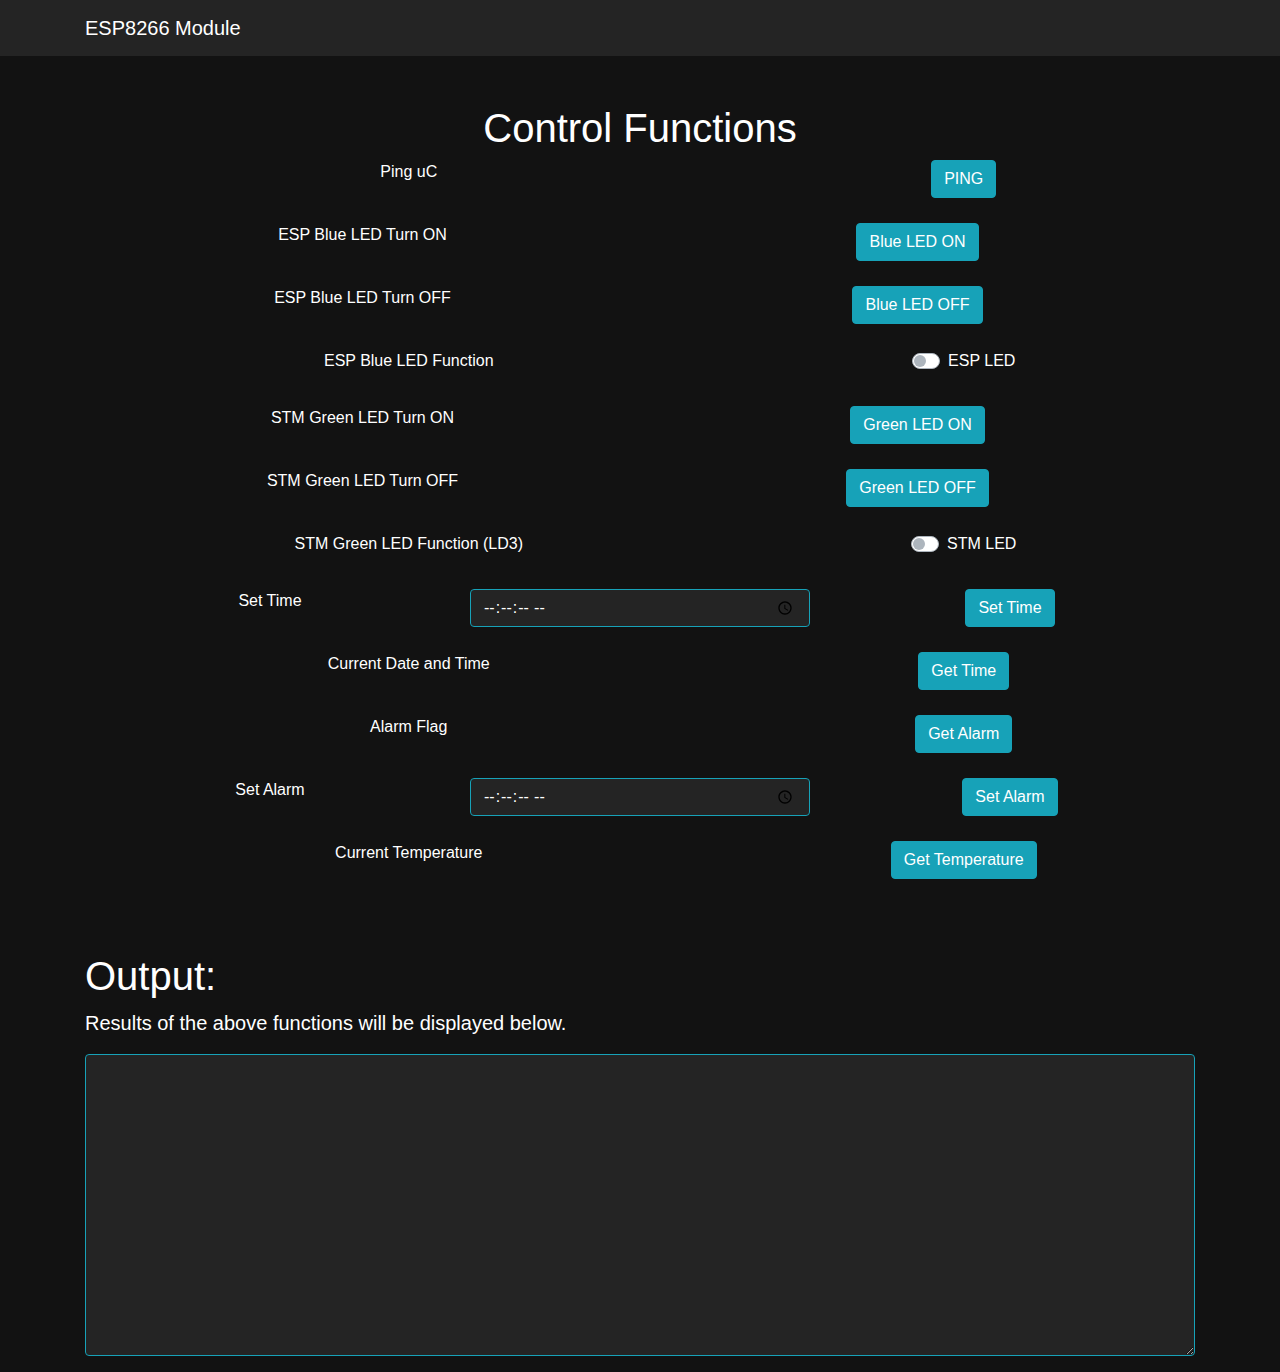
<file: AdvancedWebServer/data/index.html>
<!DOCTYPE html>
<html lang="en">
<head>
  <meta charset="utf-8">
  <meta name="viewport" content="width=device-width, initial-scale=1, shrink-to-fit=no">
  <meta name="description" content="">
  <meta name="author" content="">
  <title>ESP8266 - HTTP Server</title>

  <link href="bootstrap-0.min.css" rel="stylesheet">
  <link href="bootstrap-1.min.css" rel="stylesheet">
  <link href="bootstrap-2.min.css" rel="stylesheet">
  <link href="bootstrap-3.min.css" rel="stylesheet">
  <link href="bootstrap-4.min.css" rel="stylesheet">
  <link href="bootstrap-5.min.css" rel="stylesheet">
  <style>
  .mar {
    margin-bottom: 25px;
  }
  </style>
  <!-- Bootstrap core CSS -->
  <script>
    var websock;
    var started;
    var ended;
    var responded = false;
    function start() {
      websock = new WebSocket('ws://' + window.location.hostname + ':81/');
      websock.onopen = function(evt) { console.log('websock open'); };
      websock.onclose = function(evt) { console.log('websock close'); };
      websock.onerror = function(evt) { console.log(evt); };
      websock.onmessage = function(evt) {
       console.log(evt);
       if(evt.data == "PONG!") {
         ended = new Date().getTime()
         var milliseconds = ended - started;
         document.getElementById('consoleOut').value += "[Responded in " + milliseconds +" ms] " + evt.data + "\n";
         responded = true;
       } else {
         document.getElementById('consoleOut').value += evt.data + "\n";
       }
      };
    }
    function buttonclick(e) {
      var command;
      if(e.id == "S Alarm") {
        command = '$' + e.id + ' ' + document.getElementById('currAlarm').value;
      } else if (e.id == "S Time") {
        command = '$' + e.id + ' ' + document.getElementById('currTime').value;
      } else if (e.id == "P STM") {
        started = new Date().getTime();
        this.timer = setTimeout(function() { if(!responded) {
          document.getElementById('consoleOut').value += "[Response timed out]\n";
        } else {
          responded = false;
        } }, 1500);
        command = '$' + e.id;
      }else {
        command = '$' + e.id;
      }
      websock.send(command);
      document.getElementById('consoleOut').value += "Sending Command " + command + "...\n";
    }
  </script>
</head>
<body onload="javascript:start();">
<!-- Navigation -->
<nav class="navbar navbar-expand-lg navbar-dark bg-dark static-top">
  <div class="container">
    <a class="navbar-brand" href="#">ESP8266 Module</a>
  </div>
</nav>
<!-- Page Content -->
<div class="container text-white">
  <div class="row">
    <div class="col-12 text-center">
      <h1 class="mt-5">Control Functions</h1>
      <div class="container">
        <div class="row justify-content-around mar">
          <div class="col-6">
            <label>Ping uC</label>
          </div>
          <div class="col-4">
            <button class="btn btn-info" onclick="buttonclick(this);" id="P STM" type="submit">PING</button>
          </div>
        </div>

        <div class="row justify-content-around mar">
          <div class="col-4">
            <label>ESP Blue LED Turn ON</label>
          </div>
          <div class="col-4 mb-100">
            <button class="btn btn-info" onclick="buttonclick(this);" id="LB ON" type="submit">Blue LED ON</button>
          </div>
        </div>

        <div class="row justify-content-around mar">
          <div class="col-4">
            <label>ESP Blue LED Turn OFF</label>
          </div>
          <div class="col-4 mb-100">
            <button class="btn btn-info" onclick="buttonclick(this);" id="LB OFF" type="submit">Blue LED OFF</button>
          </div>
        </div>

        <div class="row justify-content-around mar">
          <div class="col-6">
            <label>ESP Blue LED Function</label>
          </div>
          <div class="col-4">
            <div class="custom-control custom-switch">
              <input type="checkbox" class="custom-control-input" onclick="buttonclick(this);" id="LB">
              <label class="custom-control-label" for="LB">ESP LED</label>
            </div>
          </div>
        </div>
        <div class="row justify-content-around mar">
          <div class="col-4">
            <label>STM Green LED Turn ON</label>
          </div>
          <div class="col-4 mb-100">
            <button class="btn btn-info" onclick="buttonclick(this);" id="LG ON" type="submit">Green LED ON</button>
          </div>
        </div>

        <div class="row justify-content-around mar">
          <div class="col-4">
            <label>STM Green LED Turn OFF</label>
          </div>
          <div class="col-4 mb-100">
            <button class="btn btn-info" onclick="buttonclick(this);" id="LG OFF" type="submit">Green LED OFF</button>
          </div>
        </div>

        <div class="row justify-content-around mar">
          <div class="col-6">
            <label>STM Green LED Function (LD3)</label>
          </div>
          <div class="col-4">
            <div class="custom-control custom-switch">
              <input type="checkbox" class="custom-control-input" onclick="buttonclick(this);" id="LG">
              <label class="custom-control-label" for="LG">STM LED</label>
            </div>
          </div>
        </div>

        <div class="row justify-content-around mar">
          <div class="col-4">
            <label>Set Time</label>
          </div>
          <div class="col-4 mb-100">
            <input class="form-control bg-dark border-info shadow-none" step="1" type="time" id="currTime" name="currTime">
          </div>
          <div class="col-4 mb-100">
            <button class="btn btn-info" onclick="buttonclick(this);" id="S Time" type="submit">Set Time</button>
          </div>
        </div>

        <div class="row justify-content-around mar">
          <div class="col-6">
            <label>Current Date and Time</label>
          </div>
          <div class="col-4 mb-100">
            <button class="btn btn-info" onclick="buttonclick(this);" id="G Time" type="submit">Get Time</button>
          </div>
        </div>

        <div class="row justify-content-around mar">
          <div class="col-6">
            <label>Alarm Flag</label>
          </div>
          <div class="col-4 mb-100">
            <button class="btn btn-info" onclick="buttonclick(this);" id="G Alarm" type="submit">Get Alarm</button>
          </div>
        </div>

        <div class="row justify-content-around mar">
          <div class="col-4">
            <label>Set Alarm</label>
          </div>
          <div class="col-4 mb-100">
            <input class="form-control bg-dark border-info shadow-none" step="1" type="time" id="currAlarm" name="currAlarm">
          </div>
          <div class="col-4 mb-100">
            <button class="btn btn-info" onclick="buttonclick(this);" id="S Alarm" type="submit">Set Alarm</button>
          </div>
        </div>

        <div class="row justify-content-around mar">
          <div class="col-6">
            <label>Current Temperature</label>
          </div>
          <div class="col-4 mb-100">
            <button class="btn btn-info" onclick="buttonclick(this);" id="G Temp" type="submit">Get Temperature</button>
          </div>
        </div>

      </div>
    </div>
  </div>
  <div class="row">
    <div class="col-12">
      <h1 class="mt-5">Output:</h1>
      <p class="lead">Results of the above functions will be displayed below.</p>
      <div class="form-group">
        <textarea class="form-control bg-dark border-info shadow-none" id="consoleOut" rows="12" readonly></textarea>
      </div>
    </div>
  </div>
</div>
</body>
</html>
</file>
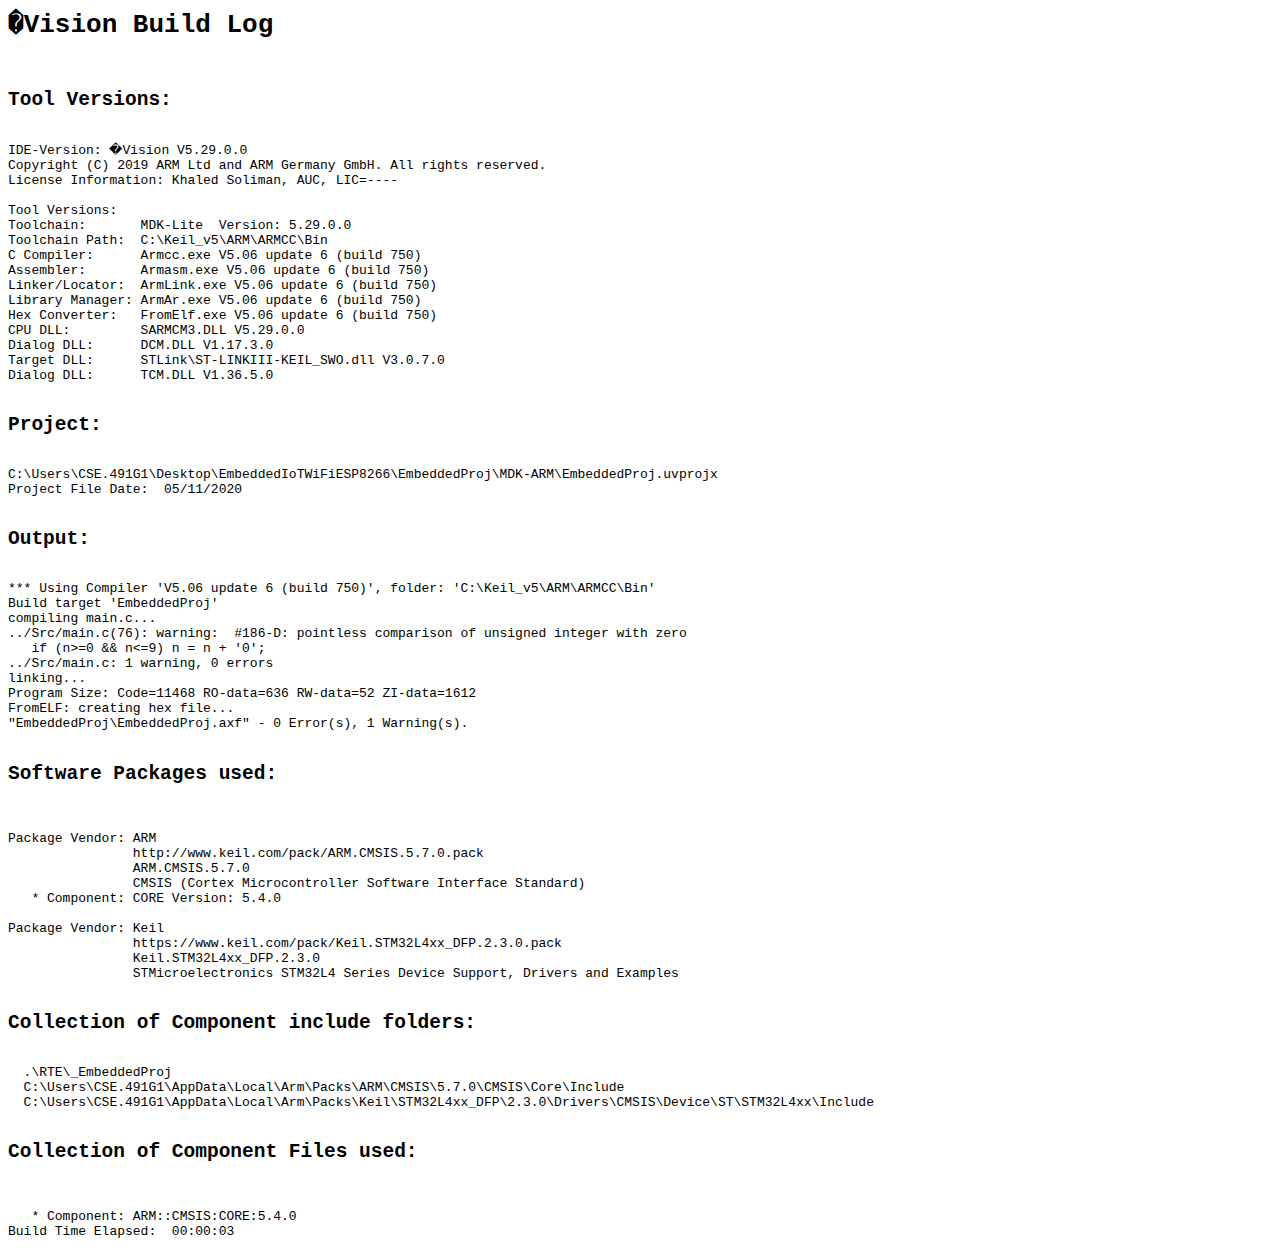
<file: EmbeddedProj/MDK-ARM/EmbeddedProj/EmbeddedProj.build_log.htm>
<html>
<body>
<pre>
<h1>�Vision Build Log</h1>
<h2>Tool Versions:</h2>
IDE-Version: �Vision V5.29.0.0
Copyright (C) 2019 ARM Ltd and ARM Germany GmbH. All rights reserved.
License Information: Khaled Soliman, AUC, LIC=----
 
Tool Versions:
Toolchain:       MDK-Lite  Version: 5.29.0.0
Toolchain Path:  C:\Keil_v5\ARM\ARMCC\Bin
C Compiler:      Armcc.exe V5.06 update 6 (build 750)
Assembler:       Armasm.exe V5.06 update 6 (build 750)
Linker/Locator:  ArmLink.exe V5.06 update 6 (build 750)
Library Manager: ArmAr.exe V5.06 update 6 (build 750)
Hex Converter:   FromElf.exe V5.06 update 6 (build 750)
CPU DLL:         SARMCM3.DLL V5.29.0.0
Dialog DLL:      DCM.DLL V1.17.3.0
Target DLL:      STLink\ST-LINKIII-KEIL_SWO.dll V3.0.7.0
Dialog DLL:      TCM.DLL V1.36.5.0
 
<h2>Project:</h2>
C:\Users\CSE.491G1\Desktop\EmbeddedIoTWiFiESP8266\EmbeddedProj\MDK-ARM\EmbeddedProj.uvprojx
Project File Date:  05/11/2020

<h2>Output:</h2>
*** Using Compiler 'V5.06 update 6 (build 750)', folder: 'C:\Keil_v5\ARM\ARMCC\Bin'
Build target 'EmbeddedProj'
compiling main.c...
../Src/main.c(76): warning:  #186-D: pointless comparison of unsigned integer with zero
   if (n>=0 && n<=9) n = n + '0';
../Src/main.c: 1 warning, 0 errors
linking...
Program Size: Code=11468 RO-data=636 RW-data=52 ZI-data=1612  
FromELF: creating hex file...
"EmbeddedProj\EmbeddedProj.axf" - 0 Error(s), 1 Warning(s).

<h2>Software Packages used:</h2>

Package Vendor: ARM
                http://www.keil.com/pack/ARM.CMSIS.5.7.0.pack
                ARM.CMSIS.5.7.0
                CMSIS (Cortex Microcontroller Software Interface Standard)
   * Component: CORE Version: 5.4.0

Package Vendor: Keil
                https://www.keil.com/pack/Keil.STM32L4xx_DFP.2.3.0.pack
                Keil.STM32L4xx_DFP.2.3.0
                STMicroelectronics STM32L4 Series Device Support, Drivers and Examples

<h2>Collection of Component include folders:</h2>
  .\RTE\_EmbeddedProj
  C:\Users\CSE.491G1\AppData\Local\Arm\Packs\ARM\CMSIS\5.7.0\CMSIS\Core\Include
  C:\Users\CSE.491G1\AppData\Local\Arm\Packs\Keil\STM32L4xx_DFP\2.3.0\Drivers\CMSIS\Device\ST\STM32L4xx\Include

<h2>Collection of Component Files used:</h2>

   * Component: ARM::CMSIS:CORE:5.4.0
Build Time Elapsed:  00:00:03
</pre>
</body>
</html>
</file>
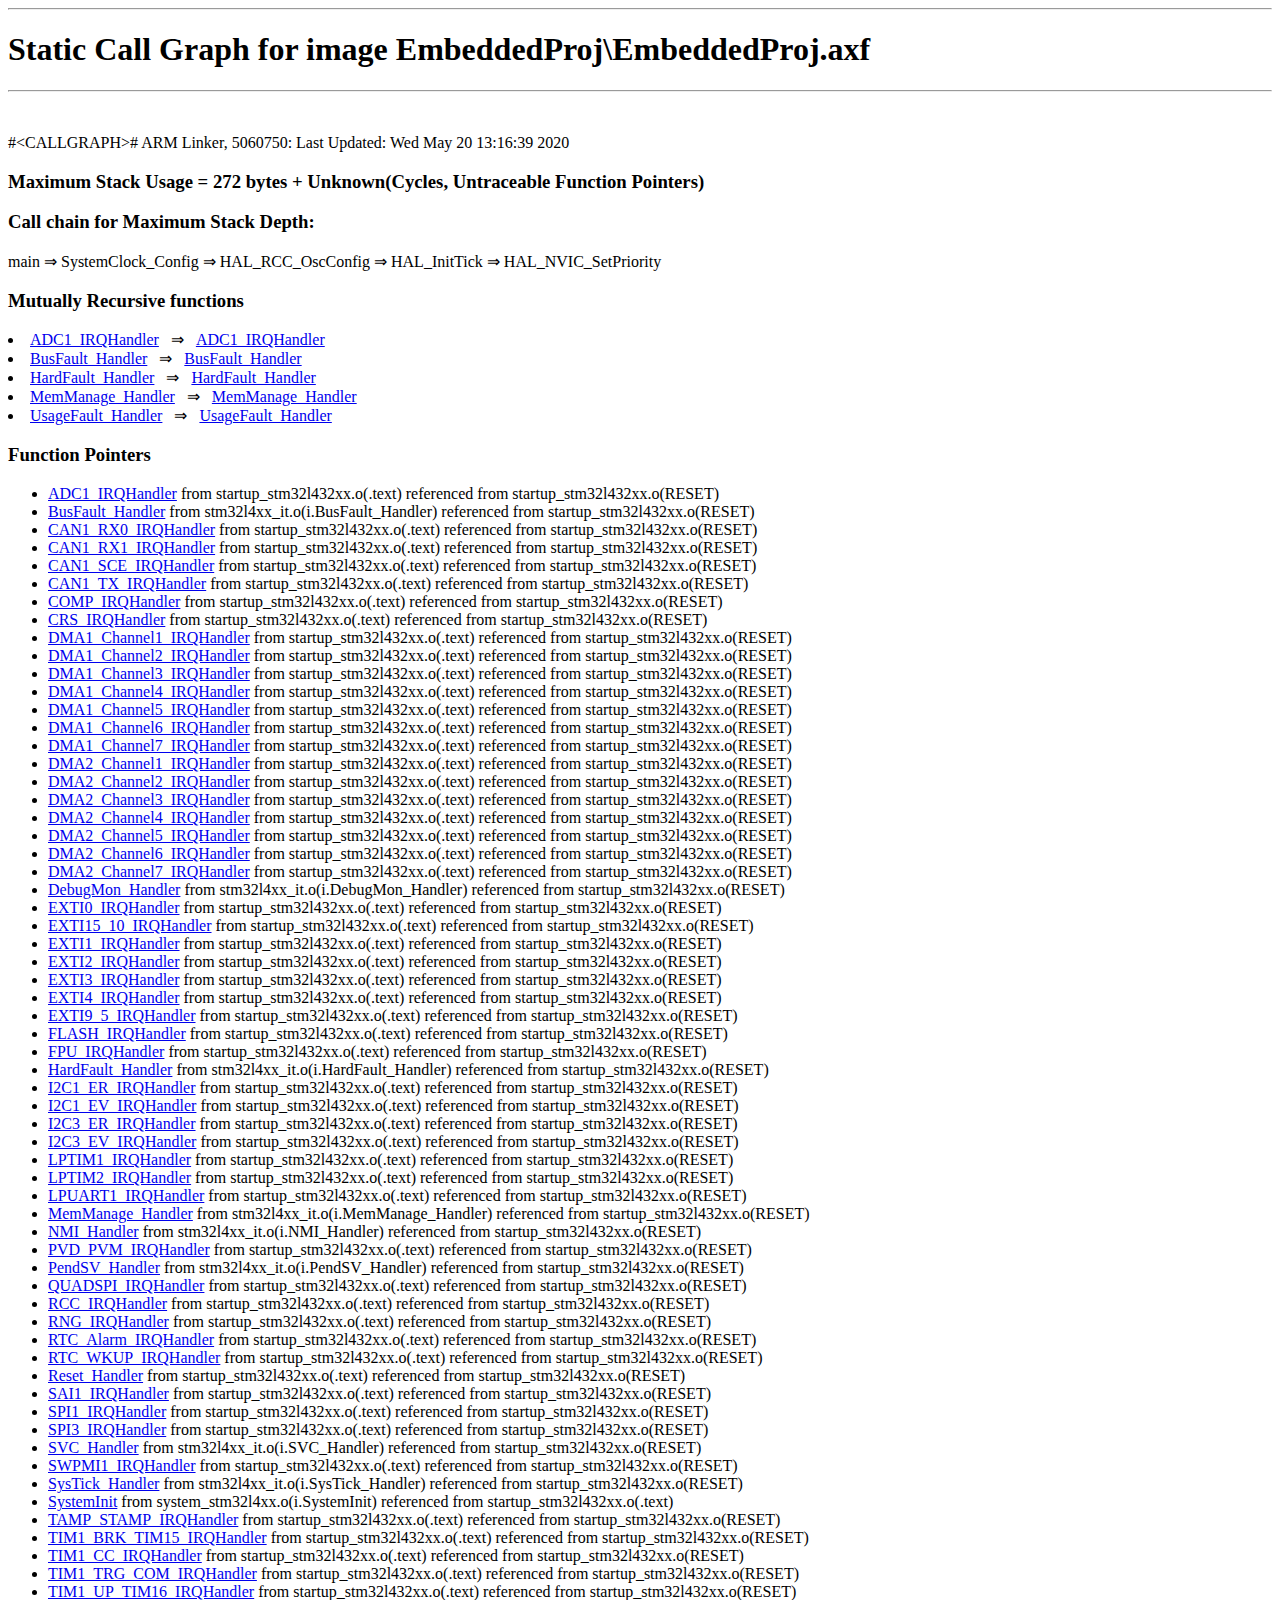
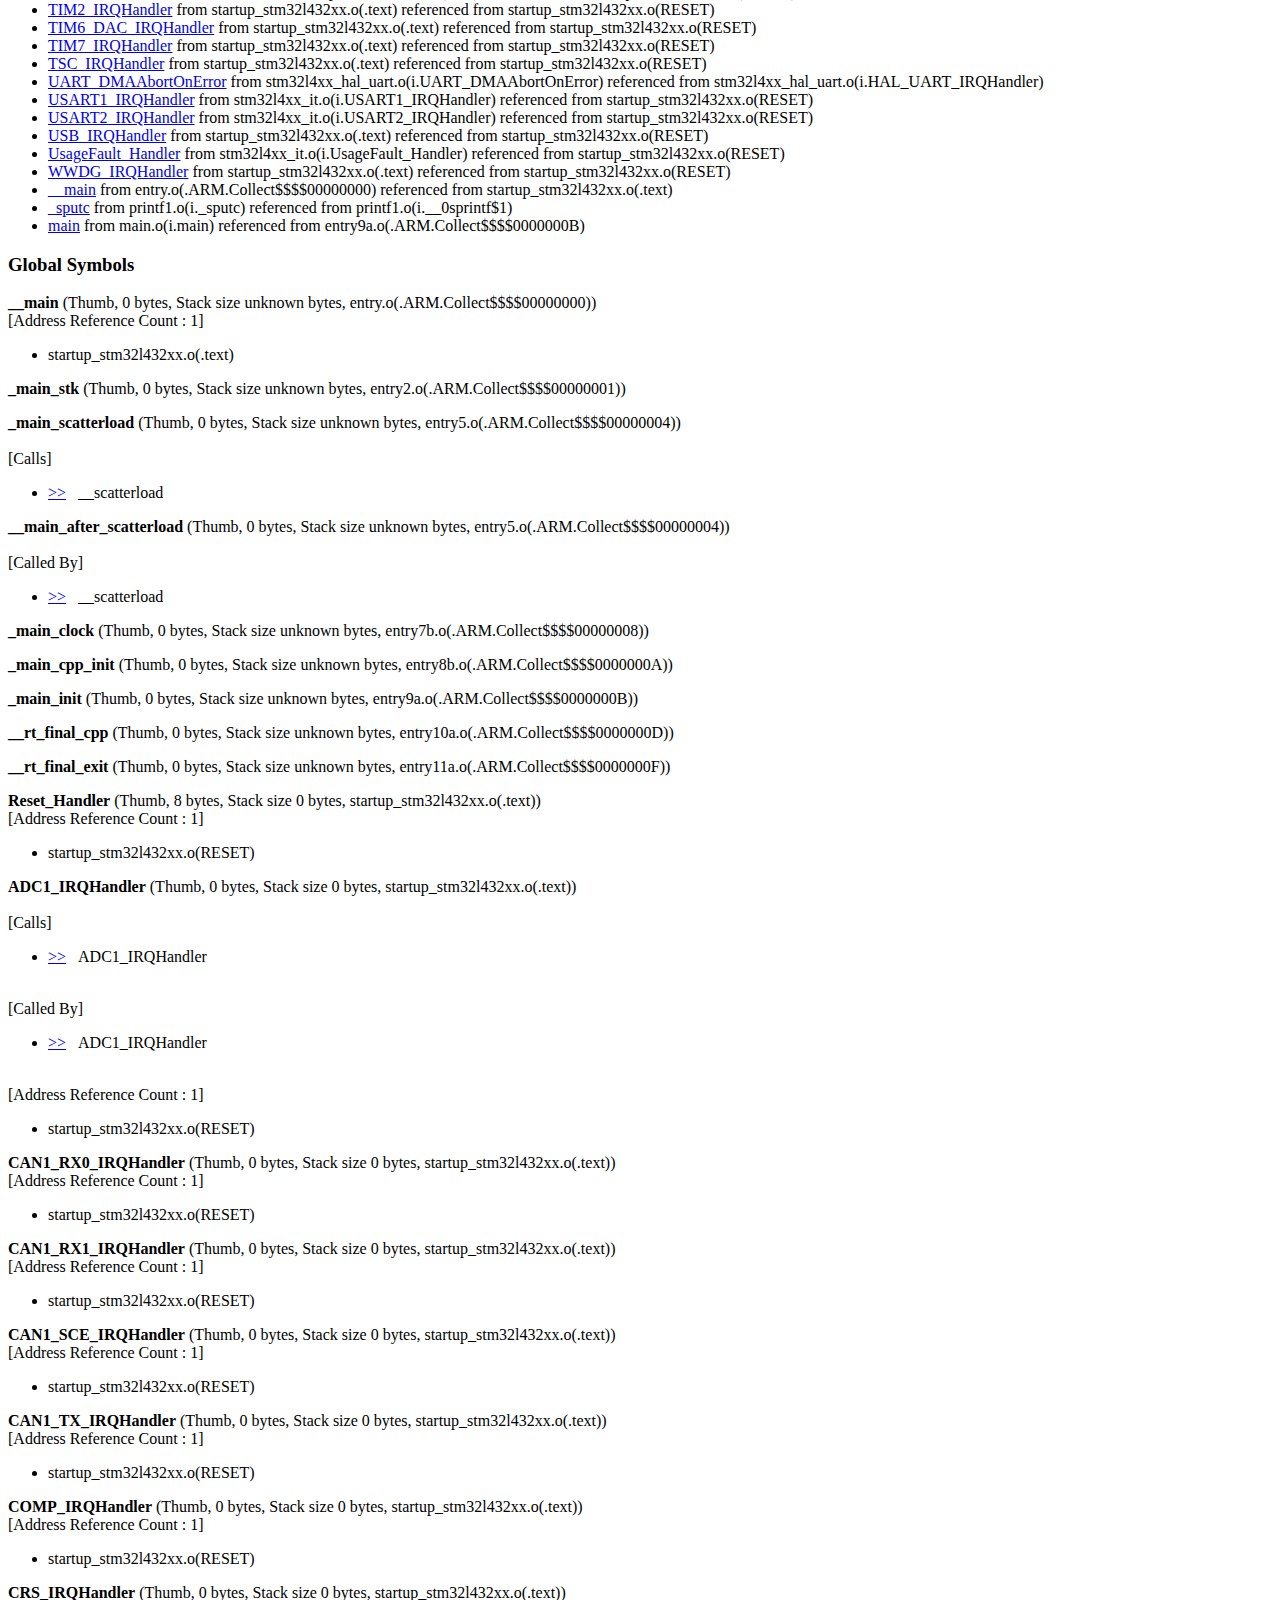
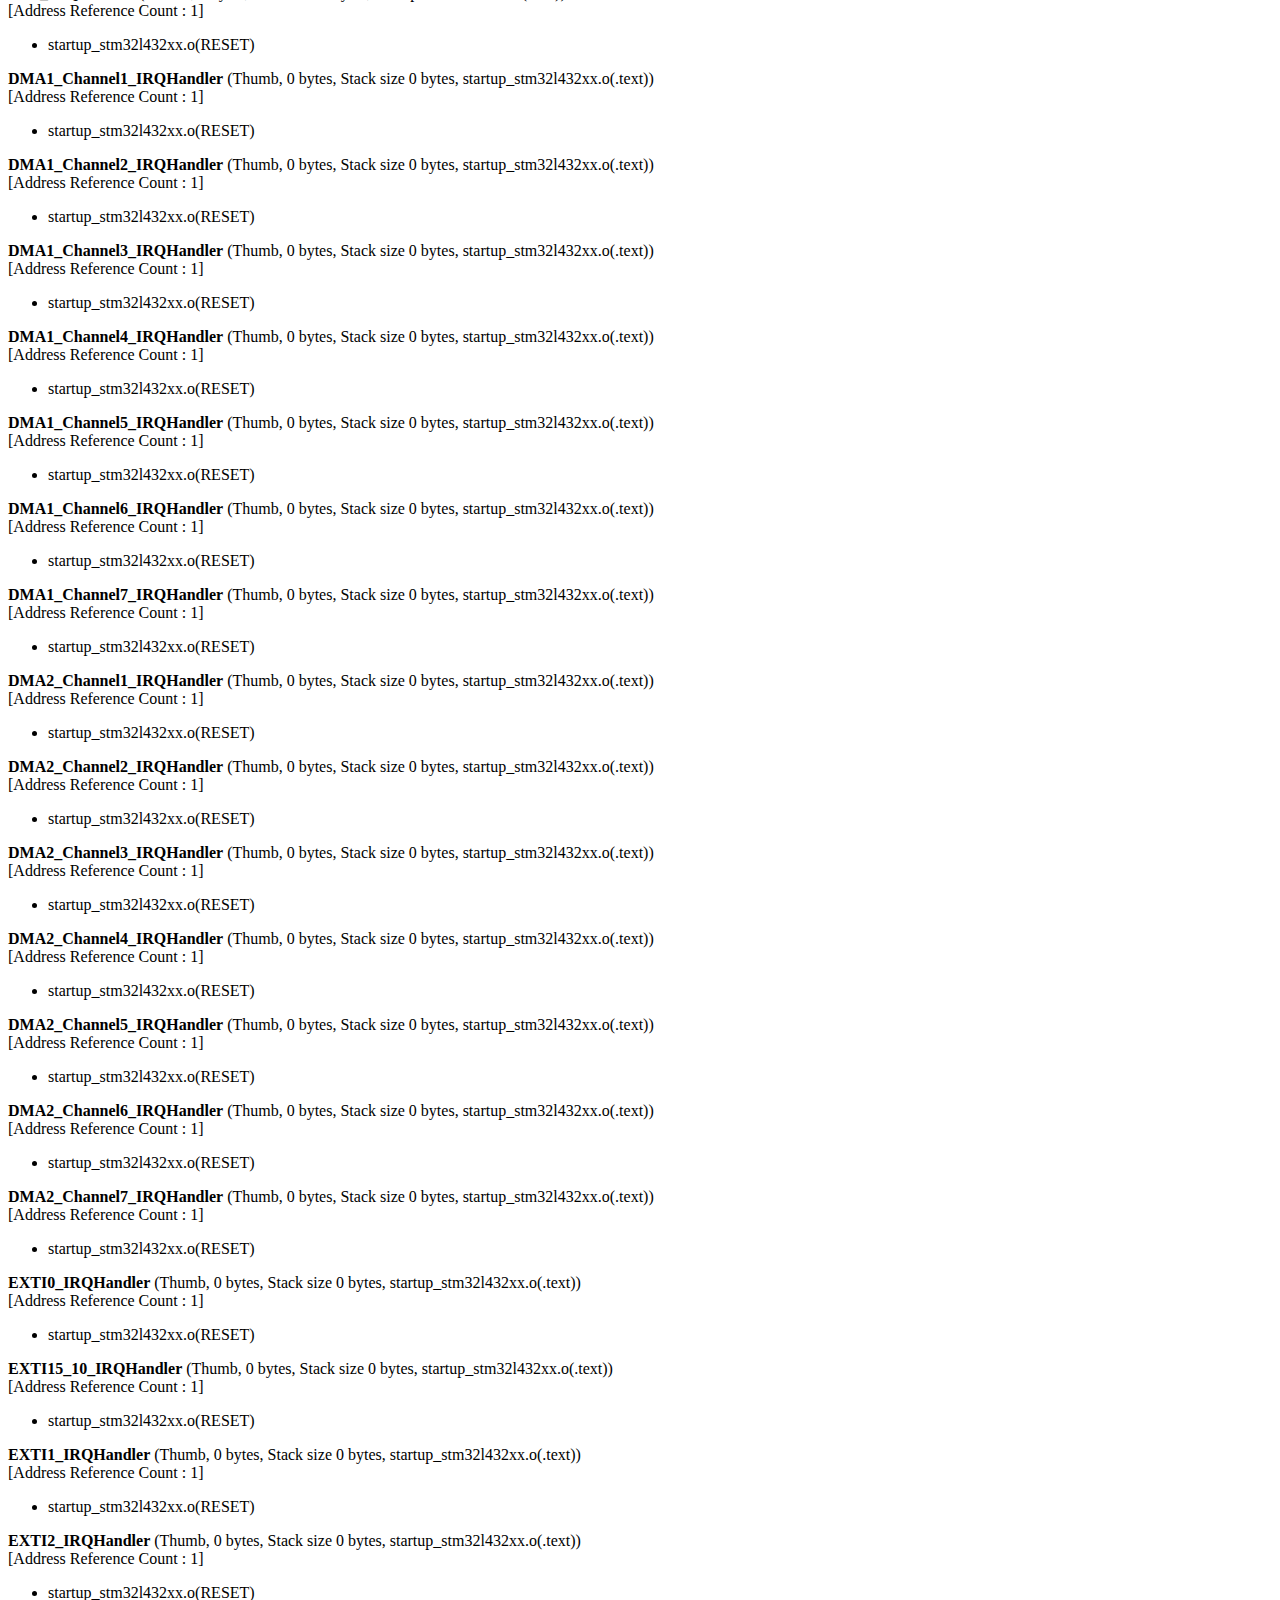
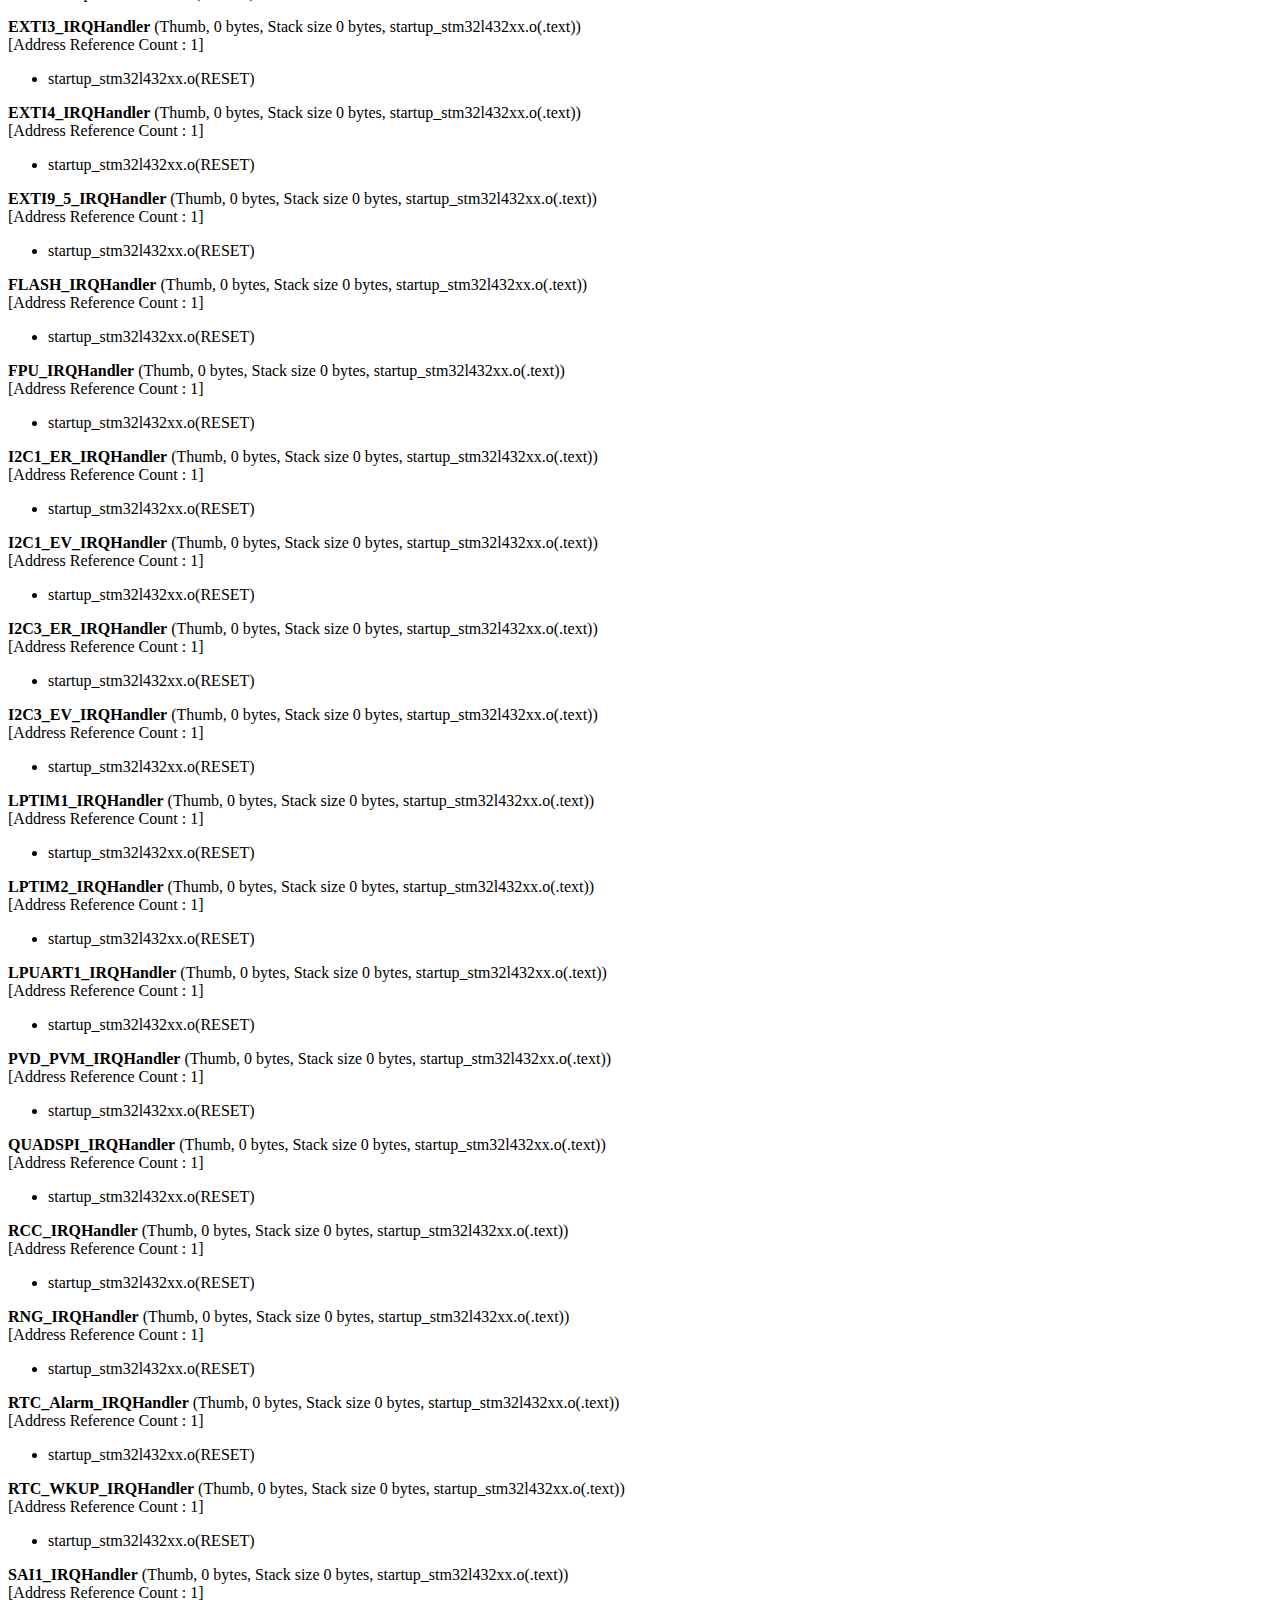
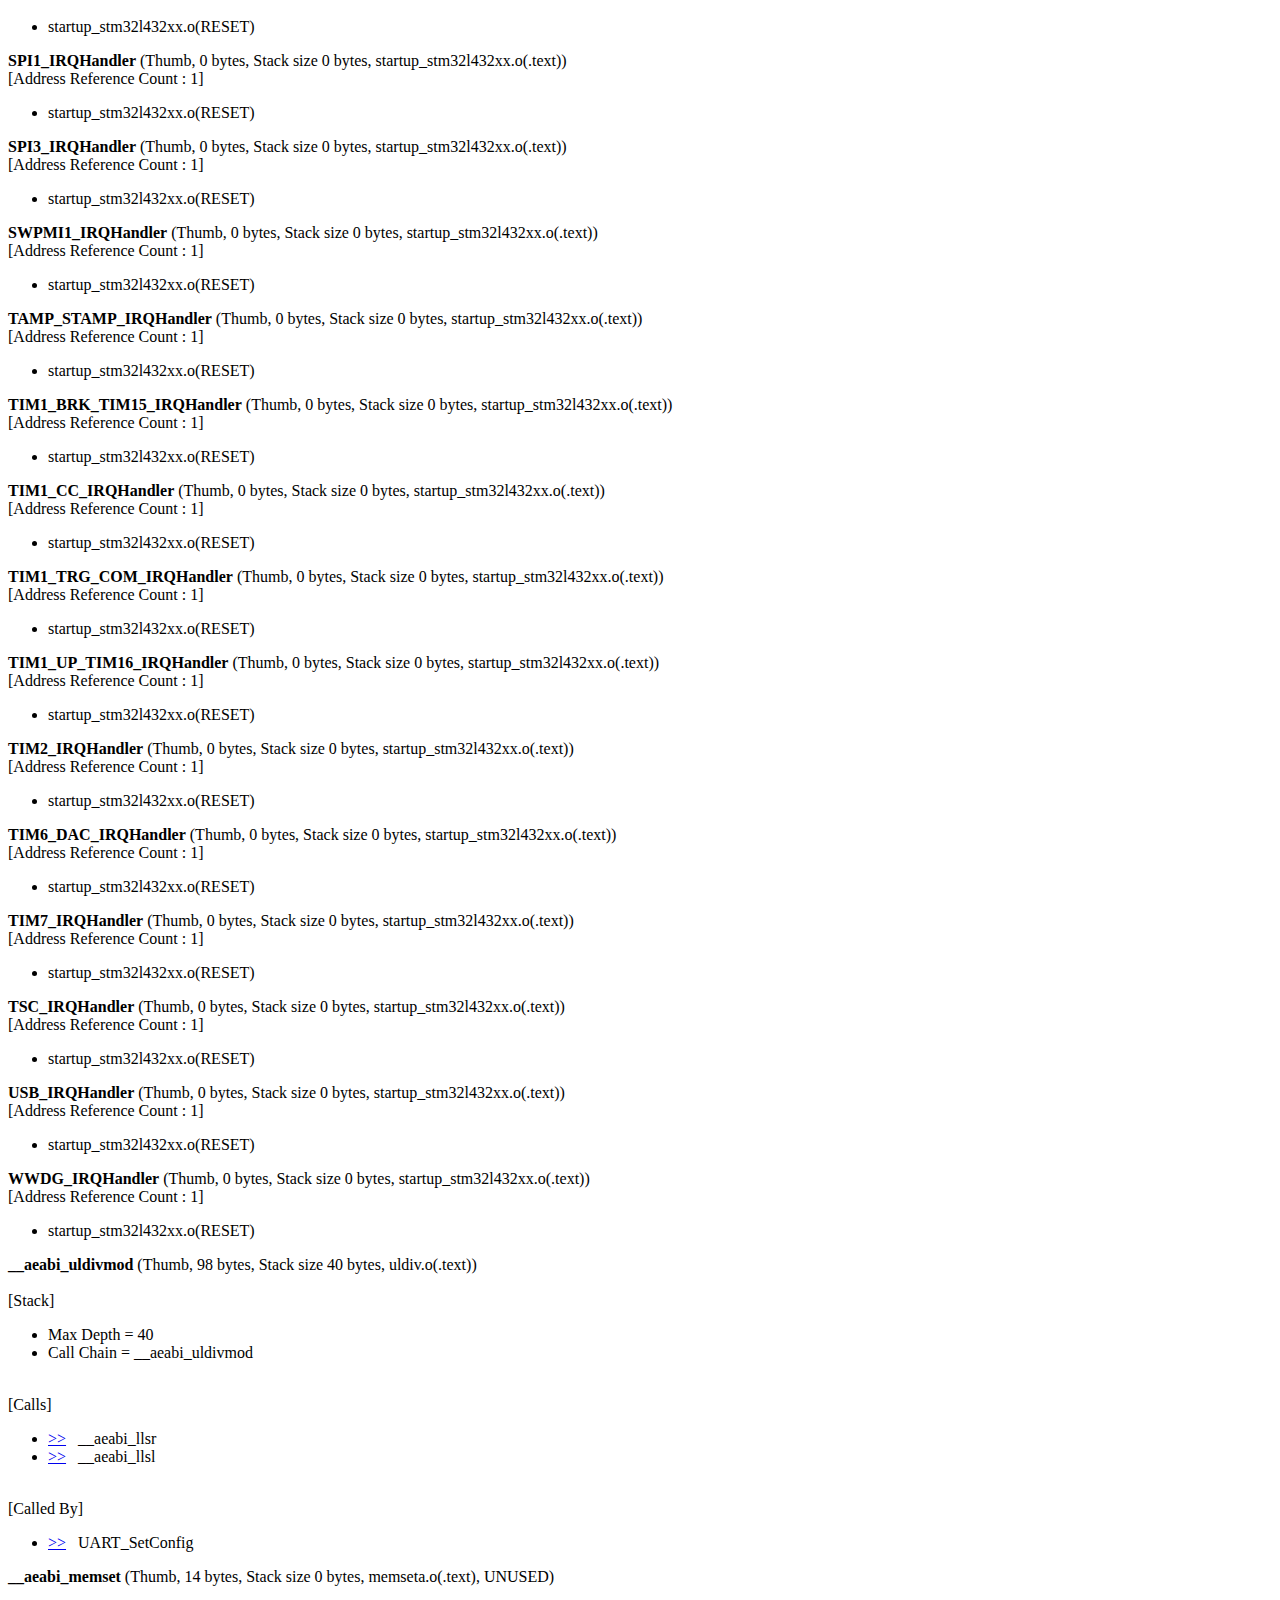
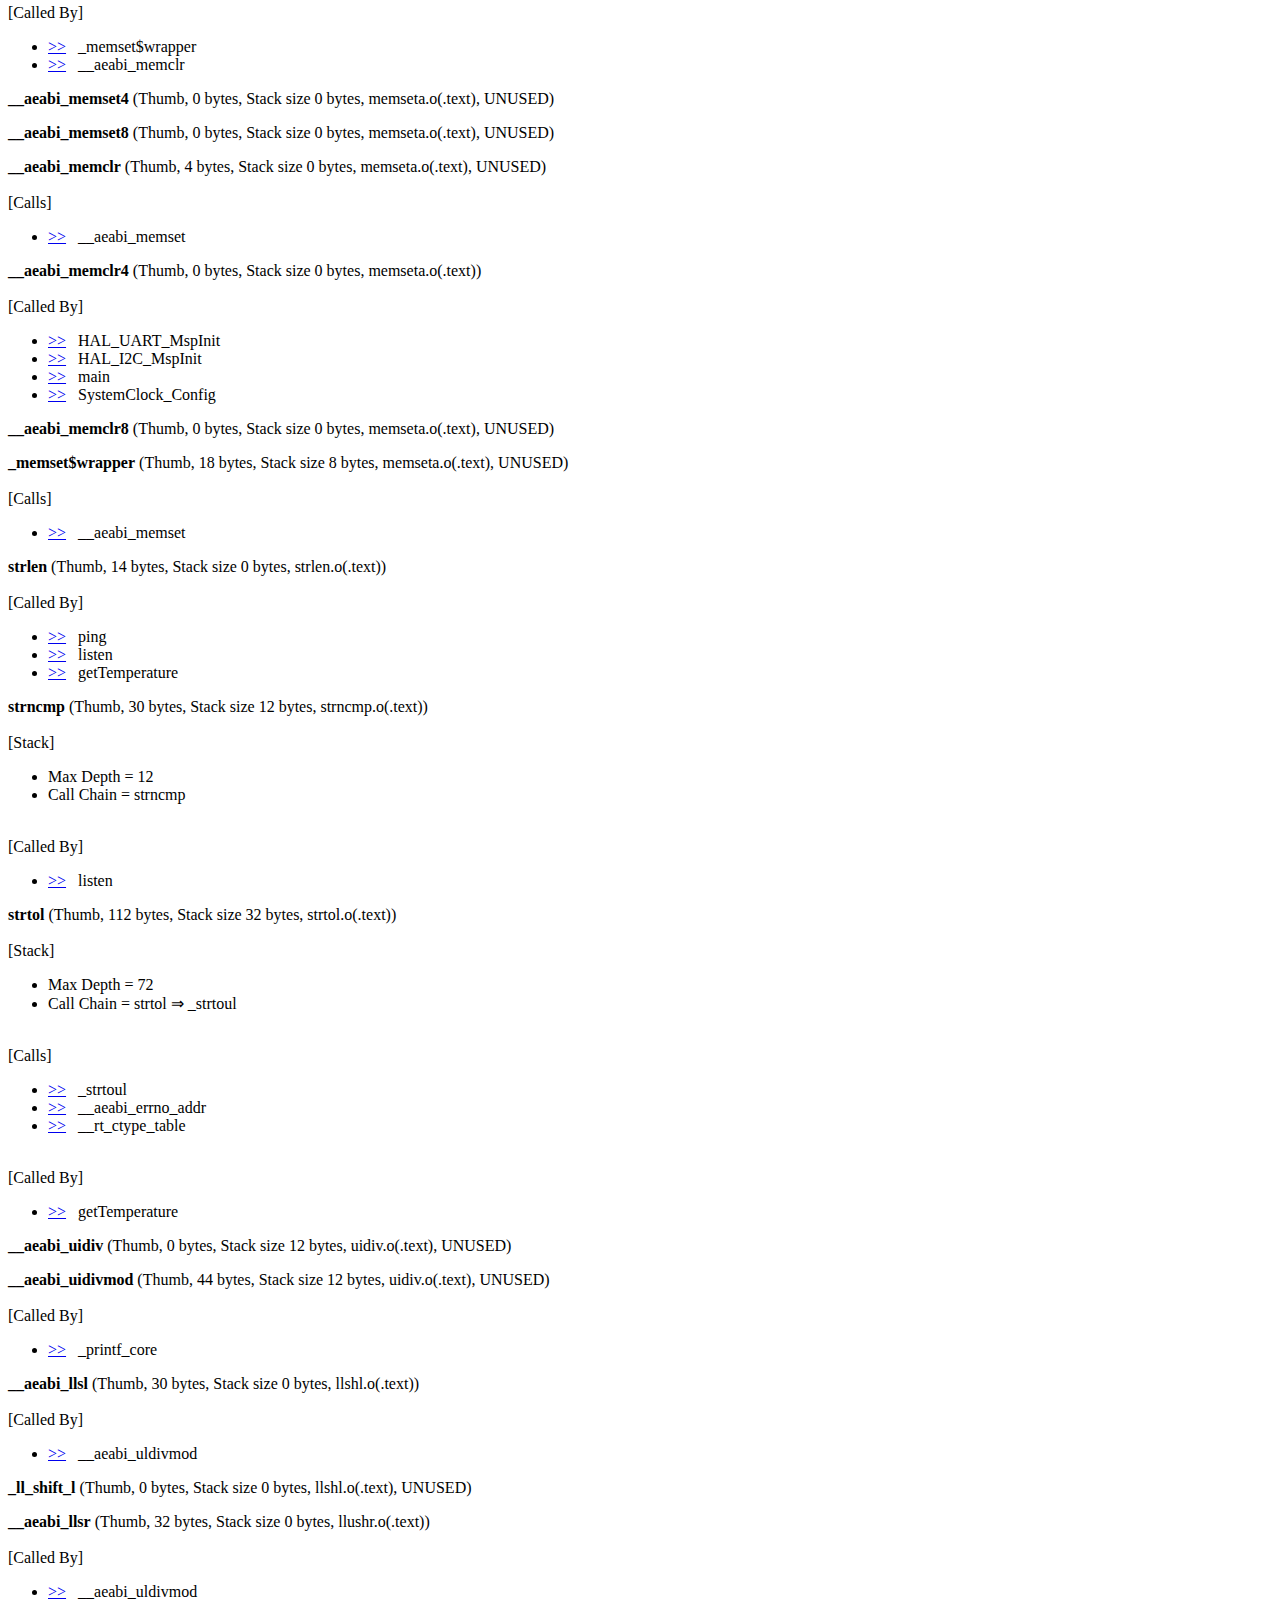
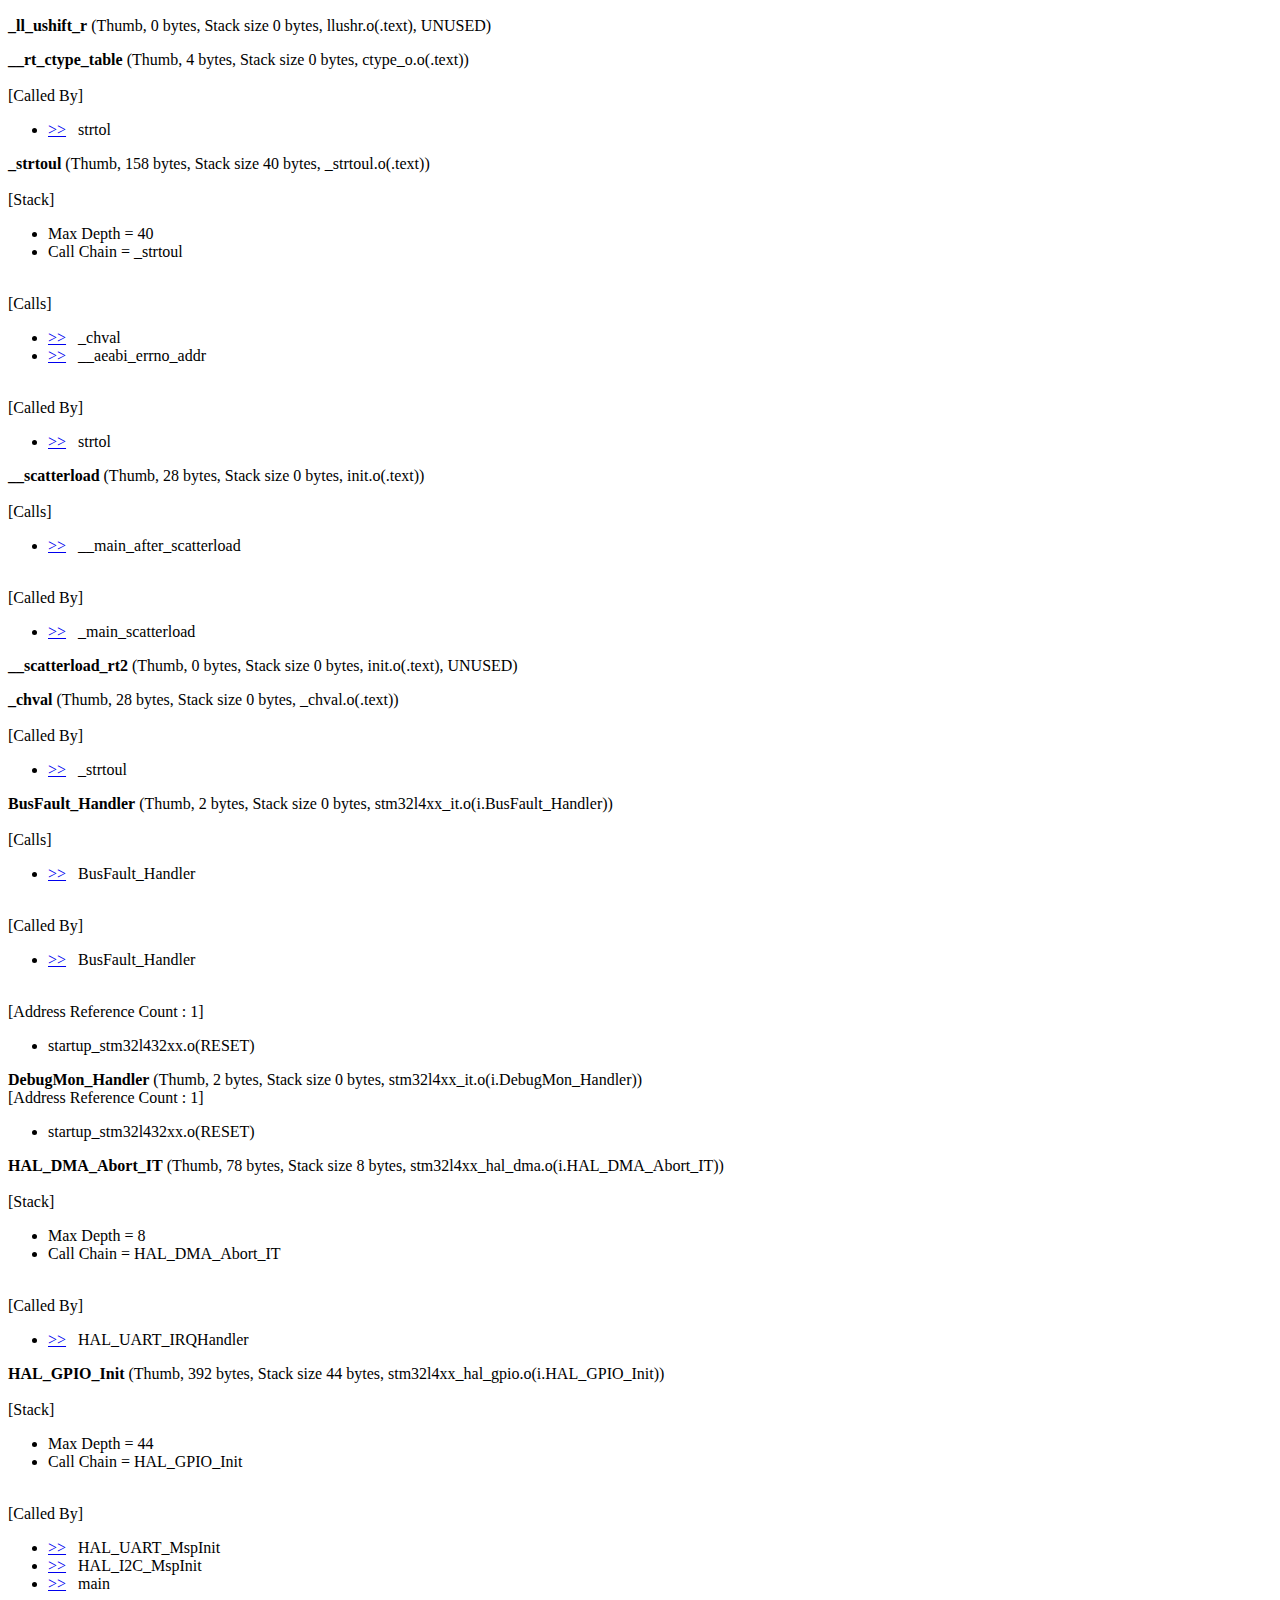
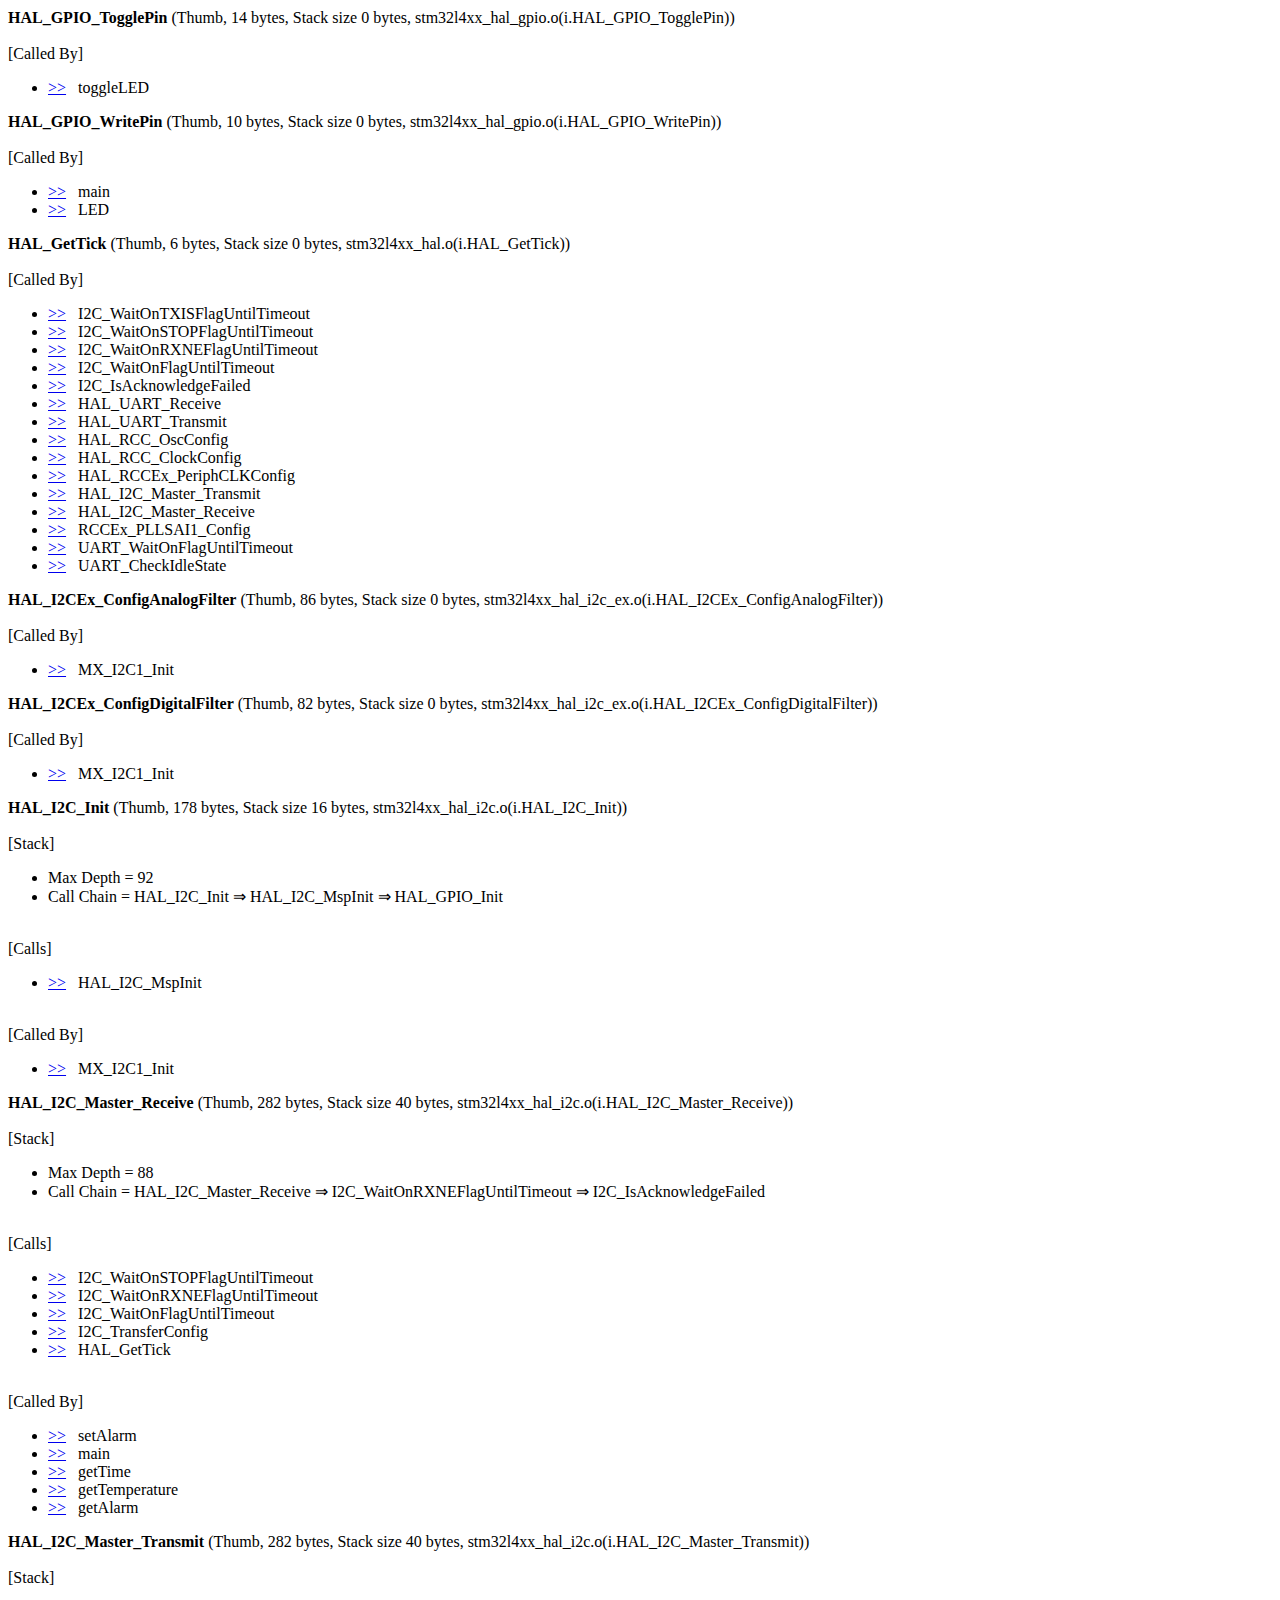
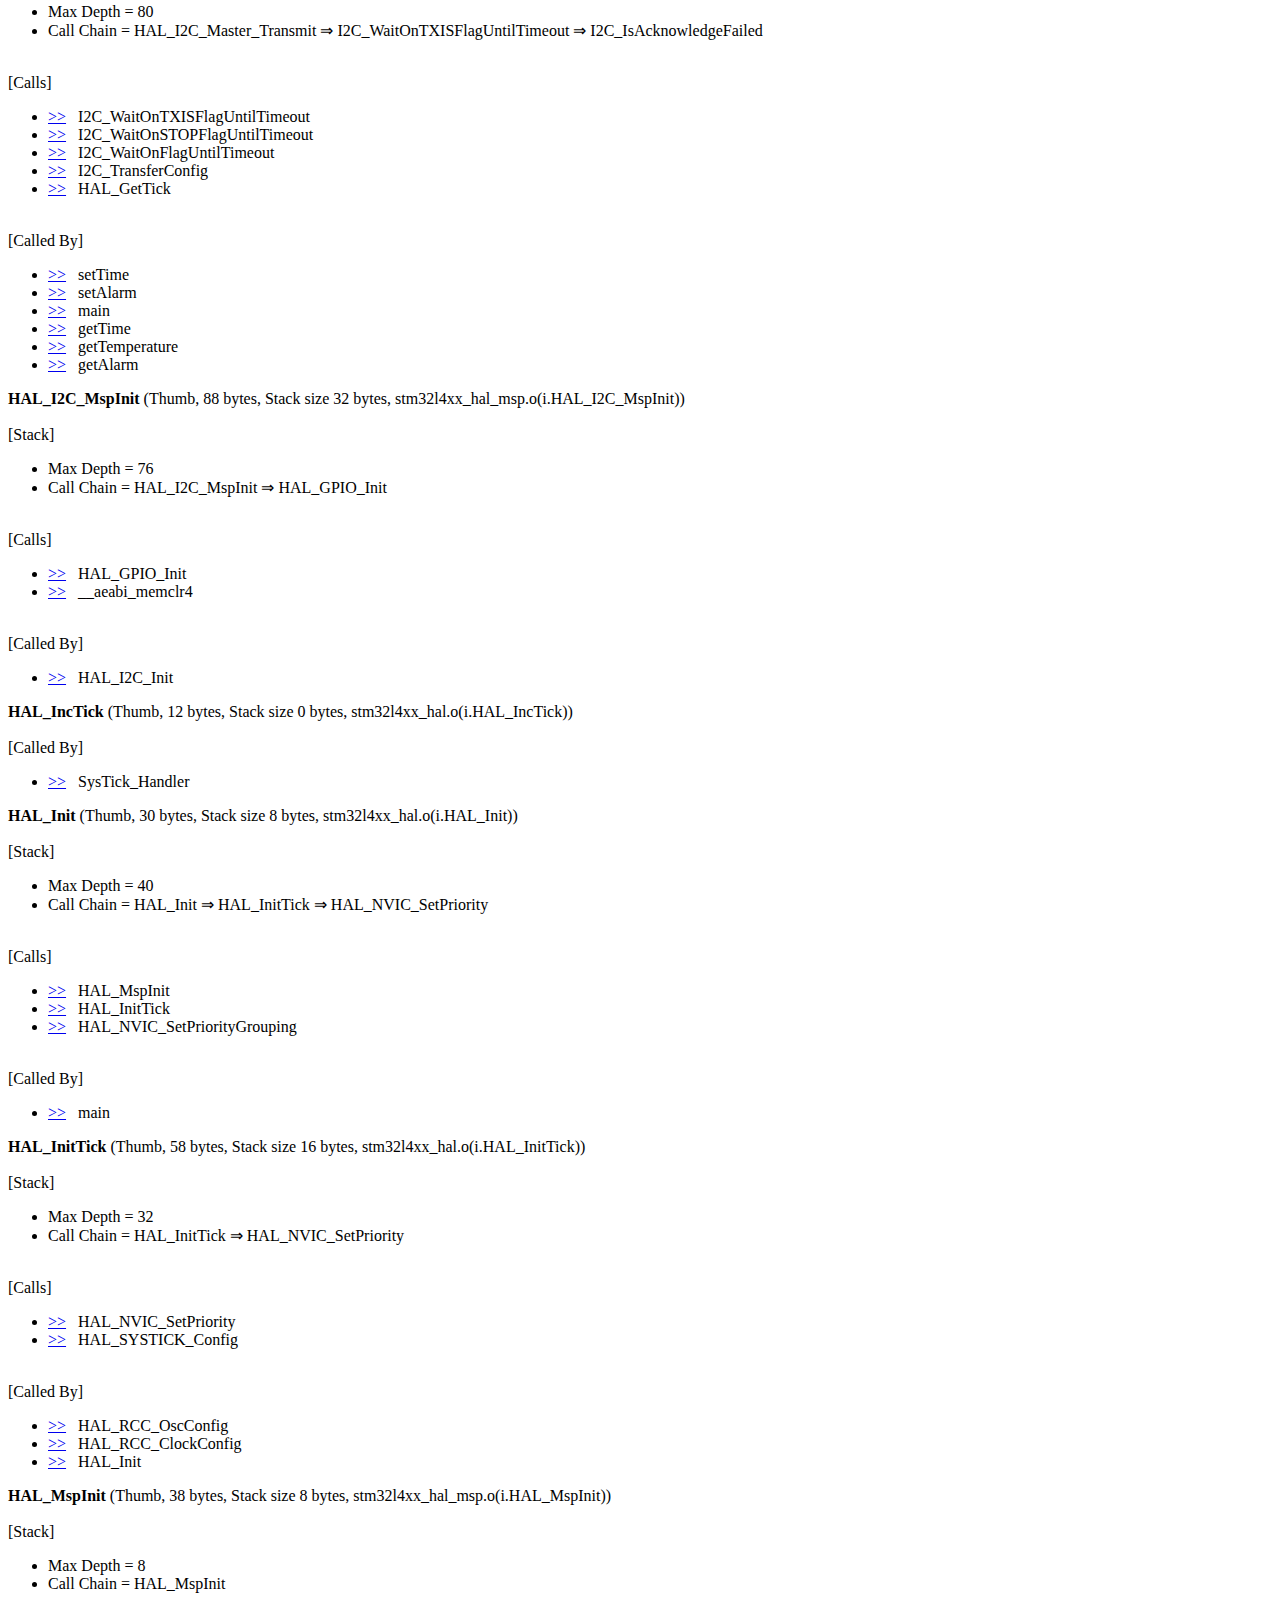
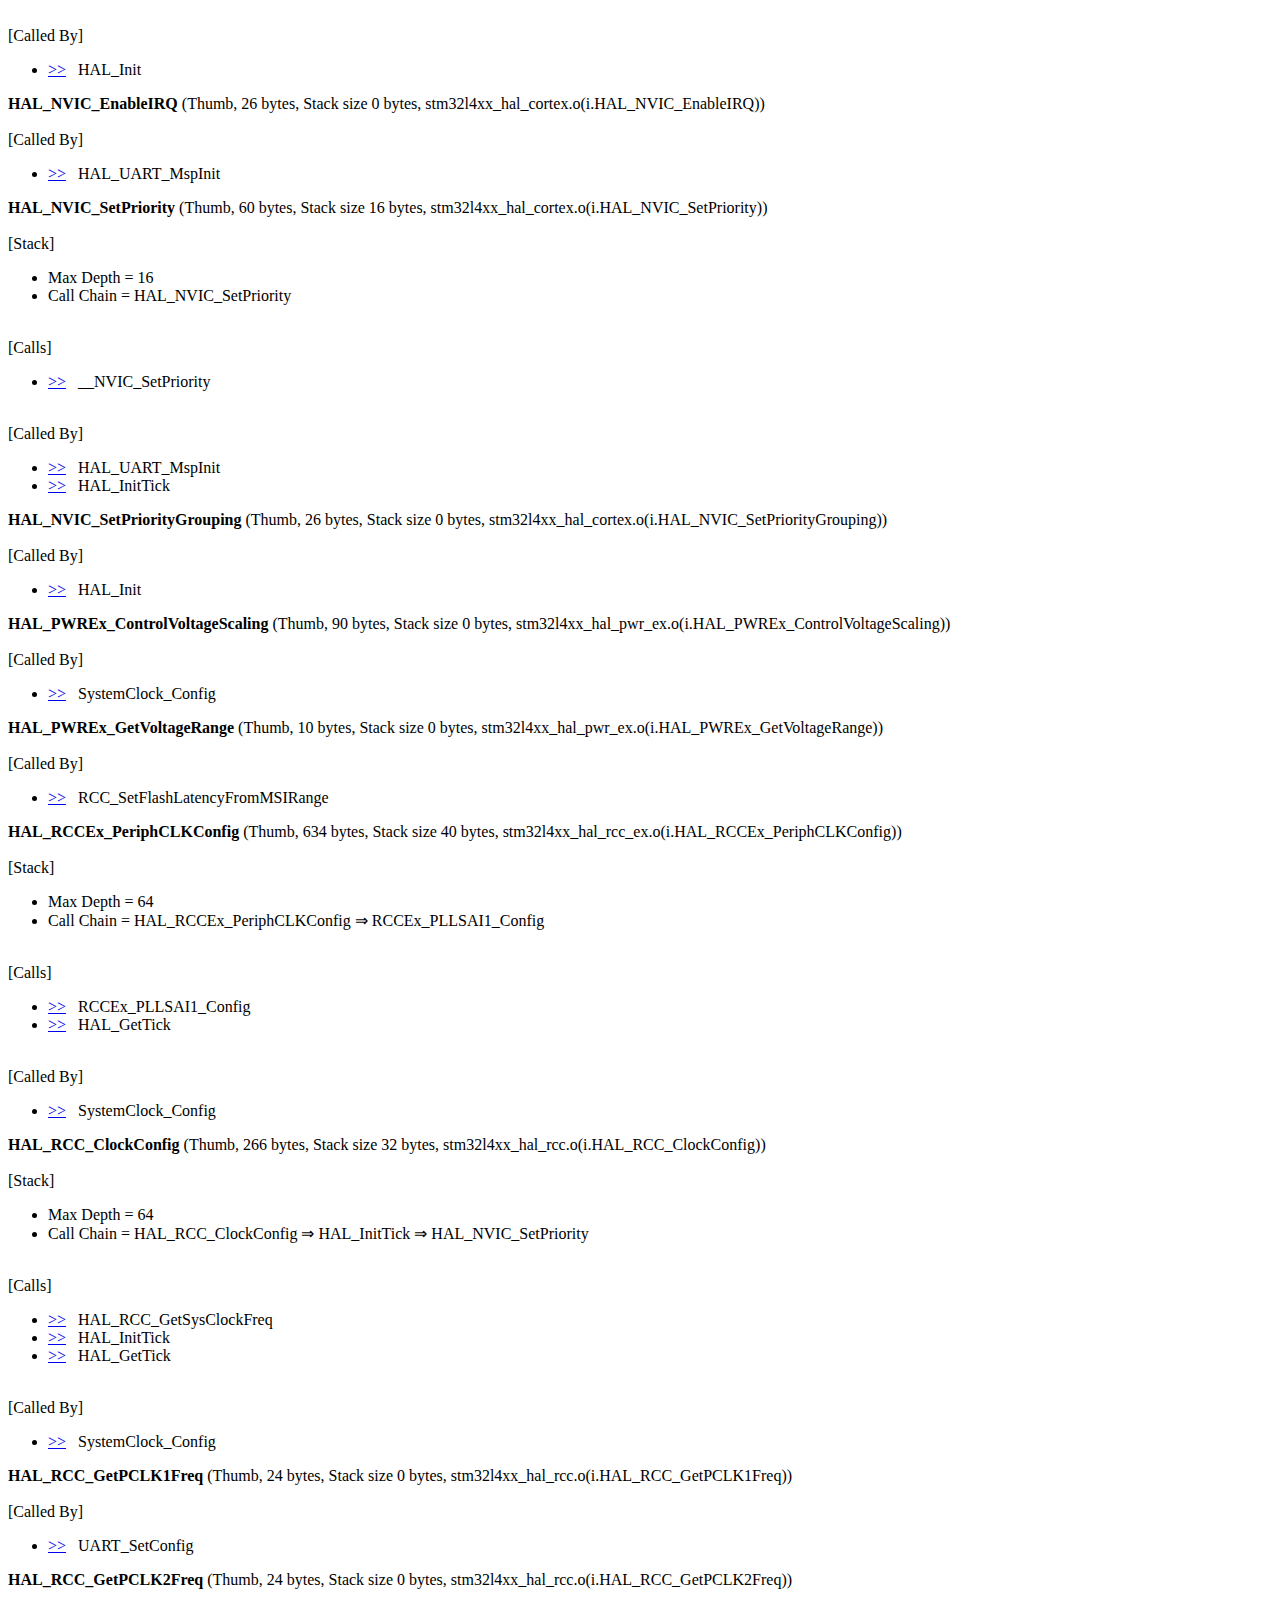
<file: EmbeddedProj/MDK-ARM/EmbeddedProj/EmbeddedProj.htm>
<!doctype html public "-//w3c//dtd html 4.0 transitional//en">
<html><head>
<title>Static Call Graph - [EmbeddedProj\EmbeddedProj.axf]</title></head>
<body><HR>
<H1>Static Call Graph for image EmbeddedProj\EmbeddedProj.axf</H1><HR>
<BR><P>#&#060CALLGRAPH&#062# ARM Linker, 5060750: Last Updated: Wed May 20 13:16:39 2020
<BR><P>
<H3>Maximum Stack Usage =        272 bytes + Unknown(Cycles, Untraceable Function Pointers)</H3><H3>
Call chain for Maximum Stack Depth:</H3>
main &rArr; SystemClock_Config &rArr; HAL_RCC_OscConfig &rArr; HAL_InitTick &rArr; HAL_NVIC_SetPriority
<P>
<H3>
Mutually Recursive functions
</H3> <LI><a href="#[1c]">ADC1_IRQHandler</a>&nbsp;&nbsp;&nbsp;&rArr;&nbsp;&nbsp;&nbsp;<a href="#[1c]">ADC1_IRQHandler</a><BR>
 <LI><a href="#[4]">BusFault_Handler</a>&nbsp;&nbsp;&nbsp;&rArr;&nbsp;&nbsp;&nbsp;<a href="#[4]">BusFault_Handler</a><BR>
 <LI><a href="#[2]">HardFault_Handler</a>&nbsp;&nbsp;&nbsp;&rArr;&nbsp;&nbsp;&nbsp;<a href="#[2]">HardFault_Handler</a><BR>
 <LI><a href="#[3]">MemManage_Handler</a>&nbsp;&nbsp;&nbsp;&rArr;&nbsp;&nbsp;&nbsp;<a href="#[3]">MemManage_Handler</a><BR>
 <LI><a href="#[5]">UsageFault_Handler</a>&nbsp;&nbsp;&nbsp;&rArr;&nbsp;&nbsp;&nbsp;<a href="#[5]">UsageFault_Handler</a><BR>
</UL>
<P>
<H3>
Function Pointers
</H3><UL>
 <LI><a href="#[1c]">ADC1_IRQHandler</a> from startup_stm32l432xx.o(.text) referenced from startup_stm32l432xx.o(RESET)
 <LI><a href="#[4]">BusFault_Handler</a> from stm32l4xx_it.o(i.BusFault_Handler) referenced from startup_stm32l432xx.o(RESET)
 <LI><a href="#[1e]">CAN1_RX0_IRQHandler</a> from startup_stm32l432xx.o(.text) referenced from startup_stm32l432xx.o(RESET)
 <LI><a href="#[1f]">CAN1_RX1_IRQHandler</a> from startup_stm32l432xx.o(.text) referenced from startup_stm32l432xx.o(RESET)
 <LI><a href="#[20]">CAN1_SCE_IRQHandler</a> from startup_stm32l432xx.o(.text) referenced from startup_stm32l432xx.o(RESET)
 <LI><a href="#[1d]">CAN1_TX_IRQHandler</a> from startup_stm32l432xx.o(.text) referenced from startup_stm32l432xx.o(RESET)
 <LI><a href="#[36]">COMP_IRQHandler</a> from startup_stm32l432xx.o(.text) referenced from startup_stm32l432xx.o(RESET)
 <LI><a href="#[45]">CRS_IRQHandler</a> from startup_stm32l432xx.o(.text) referenced from startup_stm32l432xx.o(RESET)
 <LI><a href="#[15]">DMA1_Channel1_IRQHandler</a> from startup_stm32l432xx.o(.text) referenced from startup_stm32l432xx.o(RESET)
 <LI><a href="#[16]">DMA1_Channel2_IRQHandler</a> from startup_stm32l432xx.o(.text) referenced from startup_stm32l432xx.o(RESET)
 <LI><a href="#[17]">DMA1_Channel3_IRQHandler</a> from startup_stm32l432xx.o(.text) referenced from startup_stm32l432xx.o(RESET)
 <LI><a href="#[18]">DMA1_Channel4_IRQHandler</a> from startup_stm32l432xx.o(.text) referenced from startup_stm32l432xx.o(RESET)
 <LI><a href="#[19]">DMA1_Channel5_IRQHandler</a> from startup_stm32l432xx.o(.text) referenced from startup_stm32l432xx.o(RESET)
 <LI><a href="#[1a]">DMA1_Channel6_IRQHandler</a> from startup_stm32l432xx.o(.text) referenced from startup_stm32l432xx.o(RESET)
 <LI><a href="#[1b]">DMA1_Channel7_IRQHandler</a> from startup_stm32l432xx.o(.text) referenced from startup_stm32l432xx.o(RESET)
 <LI><a href="#[31]">DMA2_Channel1_IRQHandler</a> from startup_stm32l432xx.o(.text) referenced from startup_stm32l432xx.o(RESET)
 <LI><a href="#[32]">DMA2_Channel2_IRQHandler</a> from startup_stm32l432xx.o(.text) referenced from startup_stm32l432xx.o(RESET)
 <LI><a href="#[33]">DMA2_Channel3_IRQHandler</a> from startup_stm32l432xx.o(.text) referenced from startup_stm32l432xx.o(RESET)
 <LI><a href="#[34]">DMA2_Channel4_IRQHandler</a> from startup_stm32l432xx.o(.text) referenced from startup_stm32l432xx.o(RESET)
 <LI><a href="#[35]">DMA2_Channel5_IRQHandler</a> from startup_stm32l432xx.o(.text) referenced from startup_stm32l432xx.o(RESET)
 <LI><a href="#[3a]">DMA2_Channel6_IRQHandler</a> from startup_stm32l432xx.o(.text) referenced from startup_stm32l432xx.o(RESET)
 <LI><a href="#[3b]">DMA2_Channel7_IRQHandler</a> from startup_stm32l432xx.o(.text) referenced from startup_stm32l432xx.o(RESET)
 <LI><a href="#[7]">DebugMon_Handler</a> from stm32l4xx_it.o(i.DebugMon_Handler) referenced from startup_stm32l432xx.o(RESET)
 <LI><a href="#[10]">EXTI0_IRQHandler</a> from startup_stm32l432xx.o(.text) referenced from startup_stm32l432xx.o(RESET)
 <LI><a href="#[2c]">EXTI15_10_IRQHandler</a> from startup_stm32l432xx.o(.text) referenced from startup_stm32l432xx.o(RESET)
 <LI><a href="#[11]">EXTI1_IRQHandler</a> from startup_stm32l432xx.o(.text) referenced from startup_stm32l432xx.o(RESET)
 <LI><a href="#[12]">EXTI2_IRQHandler</a> from startup_stm32l432xx.o(.text) referenced from startup_stm32l432xx.o(RESET)
 <LI><a href="#[13]">EXTI3_IRQHandler</a> from startup_stm32l432xx.o(.text) referenced from startup_stm32l432xx.o(RESET)
 <LI><a href="#[14]">EXTI4_IRQHandler</a> from startup_stm32l432xx.o(.text) referenced from startup_stm32l432xx.o(RESET)
 <LI><a href="#[21]">EXTI9_5_IRQHandler</a> from startup_stm32l432xx.o(.text) referenced from startup_stm32l432xx.o(RESET)
 <LI><a href="#[e]">FLASH_IRQHandler</a> from startup_stm32l432xx.o(.text) referenced from startup_stm32l432xx.o(RESET)
 <LI><a href="#[44]">FPU_IRQHandler</a> from startup_stm32l432xx.o(.text) referenced from startup_stm32l432xx.o(RESET)
 <LI><a href="#[2]">HardFault_Handler</a> from stm32l4xx_it.o(i.HardFault_Handler) referenced from startup_stm32l432xx.o(RESET)
 <LI><a href="#[28]">I2C1_ER_IRQHandler</a> from startup_stm32l432xx.o(.text) referenced from startup_stm32l432xx.o(RESET)
 <LI><a href="#[27]">I2C1_EV_IRQHandler</a> from startup_stm32l432xx.o(.text) referenced from startup_stm32l432xx.o(RESET)
 <LI><a href="#[3f]">I2C3_ER_IRQHandler</a> from startup_stm32l432xx.o(.text) referenced from startup_stm32l432xx.o(RESET)
 <LI><a href="#[3e]">I2C3_EV_IRQHandler</a> from startup_stm32l432xx.o(.text) referenced from startup_stm32l432xx.o(RESET)
 <LI><a href="#[37]">LPTIM1_IRQHandler</a> from startup_stm32l432xx.o(.text) referenced from startup_stm32l432xx.o(RESET)
 <LI><a href="#[38]">LPTIM2_IRQHandler</a> from startup_stm32l432xx.o(.text) referenced from startup_stm32l432xx.o(RESET)
 <LI><a href="#[3c]">LPUART1_IRQHandler</a> from startup_stm32l432xx.o(.text) referenced from startup_stm32l432xx.o(RESET)
 <LI><a href="#[3]">MemManage_Handler</a> from stm32l4xx_it.o(i.MemManage_Handler) referenced from startup_stm32l432xx.o(RESET)
 <LI><a href="#[1]">NMI_Handler</a> from stm32l4xx_it.o(i.NMI_Handler) referenced from startup_stm32l432xx.o(RESET)
 <LI><a href="#[b]">PVD_PVM_IRQHandler</a> from startup_stm32l432xx.o(.text) referenced from startup_stm32l432xx.o(RESET)
 <LI><a href="#[8]">PendSV_Handler</a> from stm32l4xx_it.o(i.PendSV_Handler) referenced from startup_stm32l432xx.o(RESET)
 <LI><a href="#[3d]">QUADSPI_IRQHandler</a> from startup_stm32l432xx.o(.text) referenced from startup_stm32l432xx.o(RESET)
 <LI><a href="#[f]">RCC_IRQHandler</a> from startup_stm32l432xx.o(.text) referenced from startup_stm32l432xx.o(RESET)
 <LI><a href="#[43]">RNG_IRQHandler</a> from startup_stm32l432xx.o(.text) referenced from startup_stm32l432xx.o(RESET)
 <LI><a href="#[2d]">RTC_Alarm_IRQHandler</a> from startup_stm32l432xx.o(.text) referenced from startup_stm32l432xx.o(RESET)
 <LI><a href="#[d]">RTC_WKUP_IRQHandler</a> from startup_stm32l432xx.o(.text) referenced from startup_stm32l432xx.o(RESET)
 <LI><a href="#[0]">Reset_Handler</a> from startup_stm32l432xx.o(.text) referenced from startup_stm32l432xx.o(RESET)
 <LI><a href="#[40]">SAI1_IRQHandler</a> from startup_stm32l432xx.o(.text) referenced from startup_stm32l432xx.o(RESET)
 <LI><a href="#[29]">SPI1_IRQHandler</a> from startup_stm32l432xx.o(.text) referenced from startup_stm32l432xx.o(RESET)
 <LI><a href="#[2e]">SPI3_IRQHandler</a> from startup_stm32l432xx.o(.text) referenced from startup_stm32l432xx.o(RESET)
 <LI><a href="#[6]">SVC_Handler</a> from stm32l4xx_it.o(i.SVC_Handler) referenced from startup_stm32l432xx.o(RESET)
 <LI><a href="#[41]">SWPMI1_IRQHandler</a> from startup_stm32l432xx.o(.text) referenced from startup_stm32l432xx.o(RESET)
 <LI><a href="#[9]">SysTick_Handler</a> from stm32l4xx_it.o(i.SysTick_Handler) referenced from startup_stm32l432xx.o(RESET)
 <LI><a href="#[47]">SystemInit</a> from system_stm32l4xx.o(i.SystemInit) referenced from startup_stm32l432xx.o(.text)
 <LI><a href="#[c]">TAMP_STAMP_IRQHandler</a> from startup_stm32l432xx.o(.text) referenced from startup_stm32l432xx.o(RESET)
 <LI><a href="#[22]">TIM1_BRK_TIM15_IRQHandler</a> from startup_stm32l432xx.o(.text) referenced from startup_stm32l432xx.o(RESET)
 <LI><a href="#[25]">TIM1_CC_IRQHandler</a> from startup_stm32l432xx.o(.text) referenced from startup_stm32l432xx.o(RESET)
 <LI><a href="#[24]">TIM1_TRG_COM_IRQHandler</a> from startup_stm32l432xx.o(.text) referenced from startup_stm32l432xx.o(RESET)
 <LI><a href="#[23]">TIM1_UP_TIM16_IRQHandler</a> from startup_stm32l432xx.o(.text) referenced from startup_stm32l432xx.o(RESET)
 <LI><a href="#[26]">TIM2_IRQHandler</a> from startup_stm32l432xx.o(.text) referenced from startup_stm32l432xx.o(RESET)
 <LI><a href="#[2f]">TIM6_DAC_IRQHandler</a> from startup_stm32l432xx.o(.text) referenced from startup_stm32l432xx.o(RESET)
 <LI><a href="#[30]">TIM7_IRQHandler</a> from startup_stm32l432xx.o(.text) referenced from startup_stm32l432xx.o(RESET)
 <LI><a href="#[42]">TSC_IRQHandler</a> from startup_stm32l432xx.o(.text) referenced from startup_stm32l432xx.o(RESET)
 <LI><a href="#[49]">UART_DMAAbortOnError</a> from stm32l4xx_hal_uart.o(i.UART_DMAAbortOnError) referenced from stm32l4xx_hal_uart.o(i.HAL_UART_IRQHandler)
 <LI><a href="#[2a]">USART1_IRQHandler</a> from stm32l4xx_it.o(i.USART1_IRQHandler) referenced from startup_stm32l432xx.o(RESET)
 <LI><a href="#[2b]">USART2_IRQHandler</a> from stm32l4xx_it.o(i.USART2_IRQHandler) referenced from startup_stm32l432xx.o(RESET)
 <LI><a href="#[39]">USB_IRQHandler</a> from startup_stm32l432xx.o(.text) referenced from startup_stm32l432xx.o(RESET)
 <LI><a href="#[5]">UsageFault_Handler</a> from stm32l4xx_it.o(i.UsageFault_Handler) referenced from startup_stm32l432xx.o(RESET)
 <LI><a href="#[a]">WWDG_IRQHandler</a> from startup_stm32l432xx.o(.text) referenced from startup_stm32l432xx.o(RESET)
 <LI><a href="#[48]">__main</a> from entry.o(.ARM.Collect$$$$00000000) referenced from startup_stm32l432xx.o(.text)
 <LI><a href="#[4a]">_sputc</a> from printf1.o(i._sputc) referenced from printf1.o(i.__0sprintf$1)
 <LI><a href="#[46]">main</a> from main.o(i.main) referenced from entry9a.o(.ARM.Collect$$$$0000000B)
</UL>
<P>
<H3>
Global Symbols
</H3>
<P><STRONG><a name="[48]"></a>__main</STRONG> (Thumb, 0 bytes, Stack size unknown bytes, entry.o(.ARM.Collect$$$$00000000))
<BR>[Address Reference Count : 1]<UL><LI> startup_stm32l432xx.o(.text)
</UL>
<P><STRONG><a name="[a0]"></a>_main_stk</STRONG> (Thumb, 0 bytes, Stack size unknown bytes, entry2.o(.ARM.Collect$$$$00000001))

<P><STRONG><a name="[4b]"></a>_main_scatterload</STRONG> (Thumb, 0 bytes, Stack size unknown bytes, entry5.o(.ARM.Collect$$$$00000004))
<BR><BR>[Calls]<UL><LI><a href="#[4c]">&gt;&gt;</a>&nbsp;&nbsp;&nbsp;__scatterload
</UL>

<P><STRONG><a name="[58]"></a>__main_after_scatterload</STRONG> (Thumb, 0 bytes, Stack size unknown bytes, entry5.o(.ARM.Collect$$$$00000004))
<BR><BR>[Called By]<UL><LI><a href="#[4c]">&gt;&gt;</a>&nbsp;&nbsp;&nbsp;__scatterload
</UL>

<P><STRONG><a name="[a1]"></a>_main_clock</STRONG> (Thumb, 0 bytes, Stack size unknown bytes, entry7b.o(.ARM.Collect$$$$00000008))

<P><STRONG><a name="[a2]"></a>_main_cpp_init</STRONG> (Thumb, 0 bytes, Stack size unknown bytes, entry8b.o(.ARM.Collect$$$$0000000A))

<P><STRONG><a name="[a3]"></a>_main_init</STRONG> (Thumb, 0 bytes, Stack size unknown bytes, entry9a.o(.ARM.Collect$$$$0000000B))

<P><STRONG><a name="[a4]"></a>__rt_final_cpp</STRONG> (Thumb, 0 bytes, Stack size unknown bytes, entry10a.o(.ARM.Collect$$$$0000000D))

<P><STRONG><a name="[a5]"></a>__rt_final_exit</STRONG> (Thumb, 0 bytes, Stack size unknown bytes, entry11a.o(.ARM.Collect$$$$0000000F))

<P><STRONG><a name="[0]"></a>Reset_Handler</STRONG> (Thumb, 8 bytes, Stack size 0 bytes, startup_stm32l432xx.o(.text))
<BR>[Address Reference Count : 1]<UL><LI> startup_stm32l432xx.o(RESET)
</UL>
<P><STRONG><a name="[1c]"></a>ADC1_IRQHandler</STRONG> (Thumb, 0 bytes, Stack size 0 bytes, startup_stm32l432xx.o(.text))
<BR><BR>[Calls]<UL><LI><a href="#[1c]">&gt;&gt;</a>&nbsp;&nbsp;&nbsp;ADC1_IRQHandler
</UL>
<BR>[Called By]<UL><LI><a href="#[1c]">&gt;&gt;</a>&nbsp;&nbsp;&nbsp;ADC1_IRQHandler
</UL>
<BR>[Address Reference Count : 1]<UL><LI> startup_stm32l432xx.o(RESET)
</UL>
<P><STRONG><a name="[1e]"></a>CAN1_RX0_IRQHandler</STRONG> (Thumb, 0 bytes, Stack size 0 bytes, startup_stm32l432xx.o(.text))
<BR>[Address Reference Count : 1]<UL><LI> startup_stm32l432xx.o(RESET)
</UL>
<P><STRONG><a name="[1f]"></a>CAN1_RX1_IRQHandler</STRONG> (Thumb, 0 bytes, Stack size 0 bytes, startup_stm32l432xx.o(.text))
<BR>[Address Reference Count : 1]<UL><LI> startup_stm32l432xx.o(RESET)
</UL>
<P><STRONG><a name="[20]"></a>CAN1_SCE_IRQHandler</STRONG> (Thumb, 0 bytes, Stack size 0 bytes, startup_stm32l432xx.o(.text))
<BR>[Address Reference Count : 1]<UL><LI> startup_stm32l432xx.o(RESET)
</UL>
<P><STRONG><a name="[1d]"></a>CAN1_TX_IRQHandler</STRONG> (Thumb, 0 bytes, Stack size 0 bytes, startup_stm32l432xx.o(.text))
<BR>[Address Reference Count : 1]<UL><LI> startup_stm32l432xx.o(RESET)
</UL>
<P><STRONG><a name="[36]"></a>COMP_IRQHandler</STRONG> (Thumb, 0 bytes, Stack size 0 bytes, startup_stm32l432xx.o(.text))
<BR>[Address Reference Count : 1]<UL><LI> startup_stm32l432xx.o(RESET)
</UL>
<P><STRONG><a name="[45]"></a>CRS_IRQHandler</STRONG> (Thumb, 0 bytes, Stack size 0 bytes, startup_stm32l432xx.o(.text))
<BR>[Address Reference Count : 1]<UL><LI> startup_stm32l432xx.o(RESET)
</UL>
<P><STRONG><a name="[15]"></a>DMA1_Channel1_IRQHandler</STRONG> (Thumb, 0 bytes, Stack size 0 bytes, startup_stm32l432xx.o(.text))
<BR>[Address Reference Count : 1]<UL><LI> startup_stm32l432xx.o(RESET)
</UL>
<P><STRONG><a name="[16]"></a>DMA1_Channel2_IRQHandler</STRONG> (Thumb, 0 bytes, Stack size 0 bytes, startup_stm32l432xx.o(.text))
<BR>[Address Reference Count : 1]<UL><LI> startup_stm32l432xx.o(RESET)
</UL>
<P><STRONG><a name="[17]"></a>DMA1_Channel3_IRQHandler</STRONG> (Thumb, 0 bytes, Stack size 0 bytes, startup_stm32l432xx.o(.text))
<BR>[Address Reference Count : 1]<UL><LI> startup_stm32l432xx.o(RESET)
</UL>
<P><STRONG><a name="[18]"></a>DMA1_Channel4_IRQHandler</STRONG> (Thumb, 0 bytes, Stack size 0 bytes, startup_stm32l432xx.o(.text))
<BR>[Address Reference Count : 1]<UL><LI> startup_stm32l432xx.o(RESET)
</UL>
<P><STRONG><a name="[19]"></a>DMA1_Channel5_IRQHandler</STRONG> (Thumb, 0 bytes, Stack size 0 bytes, startup_stm32l432xx.o(.text))
<BR>[Address Reference Count : 1]<UL><LI> startup_stm32l432xx.o(RESET)
</UL>
<P><STRONG><a name="[1a]"></a>DMA1_Channel6_IRQHandler</STRONG> (Thumb, 0 bytes, Stack size 0 bytes, startup_stm32l432xx.o(.text))
<BR>[Address Reference Count : 1]<UL><LI> startup_stm32l432xx.o(RESET)
</UL>
<P><STRONG><a name="[1b]"></a>DMA1_Channel7_IRQHandler</STRONG> (Thumb, 0 bytes, Stack size 0 bytes, startup_stm32l432xx.o(.text))
<BR>[Address Reference Count : 1]<UL><LI> startup_stm32l432xx.o(RESET)
</UL>
<P><STRONG><a name="[31]"></a>DMA2_Channel1_IRQHandler</STRONG> (Thumb, 0 bytes, Stack size 0 bytes, startup_stm32l432xx.o(.text))
<BR>[Address Reference Count : 1]<UL><LI> startup_stm32l432xx.o(RESET)
</UL>
<P><STRONG><a name="[32]"></a>DMA2_Channel2_IRQHandler</STRONG> (Thumb, 0 bytes, Stack size 0 bytes, startup_stm32l432xx.o(.text))
<BR>[Address Reference Count : 1]<UL><LI> startup_stm32l432xx.o(RESET)
</UL>
<P><STRONG><a name="[33]"></a>DMA2_Channel3_IRQHandler</STRONG> (Thumb, 0 bytes, Stack size 0 bytes, startup_stm32l432xx.o(.text))
<BR>[Address Reference Count : 1]<UL><LI> startup_stm32l432xx.o(RESET)
</UL>
<P><STRONG><a name="[34]"></a>DMA2_Channel4_IRQHandler</STRONG> (Thumb, 0 bytes, Stack size 0 bytes, startup_stm32l432xx.o(.text))
<BR>[Address Reference Count : 1]<UL><LI> startup_stm32l432xx.o(RESET)
</UL>
<P><STRONG><a name="[35]"></a>DMA2_Channel5_IRQHandler</STRONG> (Thumb, 0 bytes, Stack size 0 bytes, startup_stm32l432xx.o(.text))
<BR>[Address Reference Count : 1]<UL><LI> startup_stm32l432xx.o(RESET)
</UL>
<P><STRONG><a name="[3a]"></a>DMA2_Channel6_IRQHandler</STRONG> (Thumb, 0 bytes, Stack size 0 bytes, startup_stm32l432xx.o(.text))
<BR>[Address Reference Count : 1]<UL><LI> startup_stm32l432xx.o(RESET)
</UL>
<P><STRONG><a name="[3b]"></a>DMA2_Channel7_IRQHandler</STRONG> (Thumb, 0 bytes, Stack size 0 bytes, startup_stm32l432xx.o(.text))
<BR>[Address Reference Count : 1]<UL><LI> startup_stm32l432xx.o(RESET)
</UL>
<P><STRONG><a name="[10]"></a>EXTI0_IRQHandler</STRONG> (Thumb, 0 bytes, Stack size 0 bytes, startup_stm32l432xx.o(.text))
<BR>[Address Reference Count : 1]<UL><LI> startup_stm32l432xx.o(RESET)
</UL>
<P><STRONG><a name="[2c]"></a>EXTI15_10_IRQHandler</STRONG> (Thumb, 0 bytes, Stack size 0 bytes, startup_stm32l432xx.o(.text))
<BR>[Address Reference Count : 1]<UL><LI> startup_stm32l432xx.o(RESET)
</UL>
<P><STRONG><a name="[11]"></a>EXTI1_IRQHandler</STRONG> (Thumb, 0 bytes, Stack size 0 bytes, startup_stm32l432xx.o(.text))
<BR>[Address Reference Count : 1]<UL><LI> startup_stm32l432xx.o(RESET)
</UL>
<P><STRONG><a name="[12]"></a>EXTI2_IRQHandler</STRONG> (Thumb, 0 bytes, Stack size 0 bytes, startup_stm32l432xx.o(.text))
<BR>[Address Reference Count : 1]<UL><LI> startup_stm32l432xx.o(RESET)
</UL>
<P><STRONG><a name="[13]"></a>EXTI3_IRQHandler</STRONG> (Thumb, 0 bytes, Stack size 0 bytes, startup_stm32l432xx.o(.text))
<BR>[Address Reference Count : 1]<UL><LI> startup_stm32l432xx.o(RESET)
</UL>
<P><STRONG><a name="[14]"></a>EXTI4_IRQHandler</STRONG> (Thumb, 0 bytes, Stack size 0 bytes, startup_stm32l432xx.o(.text))
<BR>[Address Reference Count : 1]<UL><LI> startup_stm32l432xx.o(RESET)
</UL>
<P><STRONG><a name="[21]"></a>EXTI9_5_IRQHandler</STRONG> (Thumb, 0 bytes, Stack size 0 bytes, startup_stm32l432xx.o(.text))
<BR>[Address Reference Count : 1]<UL><LI> startup_stm32l432xx.o(RESET)
</UL>
<P><STRONG><a name="[e]"></a>FLASH_IRQHandler</STRONG> (Thumb, 0 bytes, Stack size 0 bytes, startup_stm32l432xx.o(.text))
<BR>[Address Reference Count : 1]<UL><LI> startup_stm32l432xx.o(RESET)
</UL>
<P><STRONG><a name="[44]"></a>FPU_IRQHandler</STRONG> (Thumb, 0 bytes, Stack size 0 bytes, startup_stm32l432xx.o(.text))
<BR>[Address Reference Count : 1]<UL><LI> startup_stm32l432xx.o(RESET)
</UL>
<P><STRONG><a name="[28]"></a>I2C1_ER_IRQHandler</STRONG> (Thumb, 0 bytes, Stack size 0 bytes, startup_stm32l432xx.o(.text))
<BR>[Address Reference Count : 1]<UL><LI> startup_stm32l432xx.o(RESET)
</UL>
<P><STRONG><a name="[27]"></a>I2C1_EV_IRQHandler</STRONG> (Thumb, 0 bytes, Stack size 0 bytes, startup_stm32l432xx.o(.text))
<BR>[Address Reference Count : 1]<UL><LI> startup_stm32l432xx.o(RESET)
</UL>
<P><STRONG><a name="[3f]"></a>I2C3_ER_IRQHandler</STRONG> (Thumb, 0 bytes, Stack size 0 bytes, startup_stm32l432xx.o(.text))
<BR>[Address Reference Count : 1]<UL><LI> startup_stm32l432xx.o(RESET)
</UL>
<P><STRONG><a name="[3e]"></a>I2C3_EV_IRQHandler</STRONG> (Thumb, 0 bytes, Stack size 0 bytes, startup_stm32l432xx.o(.text))
<BR>[Address Reference Count : 1]<UL><LI> startup_stm32l432xx.o(RESET)
</UL>
<P><STRONG><a name="[37]"></a>LPTIM1_IRQHandler</STRONG> (Thumb, 0 bytes, Stack size 0 bytes, startup_stm32l432xx.o(.text))
<BR>[Address Reference Count : 1]<UL><LI> startup_stm32l432xx.o(RESET)
</UL>
<P><STRONG><a name="[38]"></a>LPTIM2_IRQHandler</STRONG> (Thumb, 0 bytes, Stack size 0 bytes, startup_stm32l432xx.o(.text))
<BR>[Address Reference Count : 1]<UL><LI> startup_stm32l432xx.o(RESET)
</UL>
<P><STRONG><a name="[3c]"></a>LPUART1_IRQHandler</STRONG> (Thumb, 0 bytes, Stack size 0 bytes, startup_stm32l432xx.o(.text))
<BR>[Address Reference Count : 1]<UL><LI> startup_stm32l432xx.o(RESET)
</UL>
<P><STRONG><a name="[b]"></a>PVD_PVM_IRQHandler</STRONG> (Thumb, 0 bytes, Stack size 0 bytes, startup_stm32l432xx.o(.text))
<BR>[Address Reference Count : 1]<UL><LI> startup_stm32l432xx.o(RESET)
</UL>
<P><STRONG><a name="[3d]"></a>QUADSPI_IRQHandler</STRONG> (Thumb, 0 bytes, Stack size 0 bytes, startup_stm32l432xx.o(.text))
<BR>[Address Reference Count : 1]<UL><LI> startup_stm32l432xx.o(RESET)
</UL>
<P><STRONG><a name="[f]"></a>RCC_IRQHandler</STRONG> (Thumb, 0 bytes, Stack size 0 bytes, startup_stm32l432xx.o(.text))
<BR>[Address Reference Count : 1]<UL><LI> startup_stm32l432xx.o(RESET)
</UL>
<P><STRONG><a name="[43]"></a>RNG_IRQHandler</STRONG> (Thumb, 0 bytes, Stack size 0 bytes, startup_stm32l432xx.o(.text))
<BR>[Address Reference Count : 1]<UL><LI> startup_stm32l432xx.o(RESET)
</UL>
<P><STRONG><a name="[2d]"></a>RTC_Alarm_IRQHandler</STRONG> (Thumb, 0 bytes, Stack size 0 bytes, startup_stm32l432xx.o(.text))
<BR>[Address Reference Count : 1]<UL><LI> startup_stm32l432xx.o(RESET)
</UL>
<P><STRONG><a name="[d]"></a>RTC_WKUP_IRQHandler</STRONG> (Thumb, 0 bytes, Stack size 0 bytes, startup_stm32l432xx.o(.text))
<BR>[Address Reference Count : 1]<UL><LI> startup_stm32l432xx.o(RESET)
</UL>
<P><STRONG><a name="[40]"></a>SAI1_IRQHandler</STRONG> (Thumb, 0 bytes, Stack size 0 bytes, startup_stm32l432xx.o(.text))
<BR>[Address Reference Count : 1]<UL><LI> startup_stm32l432xx.o(RESET)
</UL>
<P><STRONG><a name="[29]"></a>SPI1_IRQHandler</STRONG> (Thumb, 0 bytes, Stack size 0 bytes, startup_stm32l432xx.o(.text))
<BR>[Address Reference Count : 1]<UL><LI> startup_stm32l432xx.o(RESET)
</UL>
<P><STRONG><a name="[2e]"></a>SPI3_IRQHandler</STRONG> (Thumb, 0 bytes, Stack size 0 bytes, startup_stm32l432xx.o(.text))
<BR>[Address Reference Count : 1]<UL><LI> startup_stm32l432xx.o(RESET)
</UL>
<P><STRONG><a name="[41]"></a>SWPMI1_IRQHandler</STRONG> (Thumb, 0 bytes, Stack size 0 bytes, startup_stm32l432xx.o(.text))
<BR>[Address Reference Count : 1]<UL><LI> startup_stm32l432xx.o(RESET)
</UL>
<P><STRONG><a name="[c]"></a>TAMP_STAMP_IRQHandler</STRONG> (Thumb, 0 bytes, Stack size 0 bytes, startup_stm32l432xx.o(.text))
<BR>[Address Reference Count : 1]<UL><LI> startup_stm32l432xx.o(RESET)
</UL>
<P><STRONG><a name="[22]"></a>TIM1_BRK_TIM15_IRQHandler</STRONG> (Thumb, 0 bytes, Stack size 0 bytes, startup_stm32l432xx.o(.text))
<BR>[Address Reference Count : 1]<UL><LI> startup_stm32l432xx.o(RESET)
</UL>
<P><STRONG><a name="[25]"></a>TIM1_CC_IRQHandler</STRONG> (Thumb, 0 bytes, Stack size 0 bytes, startup_stm32l432xx.o(.text))
<BR>[Address Reference Count : 1]<UL><LI> startup_stm32l432xx.o(RESET)
</UL>
<P><STRONG><a name="[24]"></a>TIM1_TRG_COM_IRQHandler</STRONG> (Thumb, 0 bytes, Stack size 0 bytes, startup_stm32l432xx.o(.text))
<BR>[Address Reference Count : 1]<UL><LI> startup_stm32l432xx.o(RESET)
</UL>
<P><STRONG><a name="[23]"></a>TIM1_UP_TIM16_IRQHandler</STRONG> (Thumb, 0 bytes, Stack size 0 bytes, startup_stm32l432xx.o(.text))
<BR>[Address Reference Count : 1]<UL><LI> startup_stm32l432xx.o(RESET)
</UL>
<P><STRONG><a name="[26]"></a>TIM2_IRQHandler</STRONG> (Thumb, 0 bytes, Stack size 0 bytes, startup_stm32l432xx.o(.text))
<BR>[Address Reference Count : 1]<UL><LI> startup_stm32l432xx.o(RESET)
</UL>
<P><STRONG><a name="[2f]"></a>TIM6_DAC_IRQHandler</STRONG> (Thumb, 0 bytes, Stack size 0 bytes, startup_stm32l432xx.o(.text))
<BR>[Address Reference Count : 1]<UL><LI> startup_stm32l432xx.o(RESET)
</UL>
<P><STRONG><a name="[30]"></a>TIM7_IRQHandler</STRONG> (Thumb, 0 bytes, Stack size 0 bytes, startup_stm32l432xx.o(.text))
<BR>[Address Reference Count : 1]<UL><LI> startup_stm32l432xx.o(RESET)
</UL>
<P><STRONG><a name="[42]"></a>TSC_IRQHandler</STRONG> (Thumb, 0 bytes, Stack size 0 bytes, startup_stm32l432xx.o(.text))
<BR>[Address Reference Count : 1]<UL><LI> startup_stm32l432xx.o(RESET)
</UL>
<P><STRONG><a name="[39]"></a>USB_IRQHandler</STRONG> (Thumb, 0 bytes, Stack size 0 bytes, startup_stm32l432xx.o(.text))
<BR>[Address Reference Count : 1]<UL><LI> startup_stm32l432xx.o(RESET)
</UL>
<P><STRONG><a name="[a]"></a>WWDG_IRQHandler</STRONG> (Thumb, 0 bytes, Stack size 0 bytes, startup_stm32l432xx.o(.text))
<BR>[Address Reference Count : 1]<UL><LI> startup_stm32l432xx.o(RESET)
</UL>
<P><STRONG><a name="[4d]"></a>__aeabi_uldivmod</STRONG> (Thumb, 98 bytes, Stack size 40 bytes, uldiv.o(.text))
<BR><BR>[Stack]<UL><LI>Max Depth = 40<LI>Call Chain = __aeabi_uldivmod
</UL>
<BR>[Calls]<UL><LI><a href="#[4e]">&gt;&gt;</a>&nbsp;&nbsp;&nbsp;__aeabi_llsr
<LI><a href="#[4f]">&gt;&gt;</a>&nbsp;&nbsp;&nbsp;__aeabi_llsl
</UL>
<BR>[Called By]<UL><LI><a href="#[7a]">&gt;&gt;</a>&nbsp;&nbsp;&nbsp;UART_SetConfig
</UL>

<P><STRONG><a name="[51]"></a>__aeabi_memset</STRONG> (Thumb, 14 bytes, Stack size 0 bytes, memseta.o(.text), UNUSED)
<BR><BR>[Called By]<UL><LI><a href="#[52]">&gt;&gt;</a>&nbsp;&nbsp;&nbsp;_memset$wrapper
<LI><a href="#[50]">&gt;&gt;</a>&nbsp;&nbsp;&nbsp;__aeabi_memclr
</UL>

<P><STRONG><a name="[a6]"></a>__aeabi_memset4</STRONG> (Thumb, 0 bytes, Stack size 0 bytes, memseta.o(.text), UNUSED)

<P><STRONG><a name="[a7]"></a>__aeabi_memset8</STRONG> (Thumb, 0 bytes, Stack size 0 bytes, memseta.o(.text), UNUSED)

<P><STRONG><a name="[50]"></a>__aeabi_memclr</STRONG> (Thumb, 4 bytes, Stack size 0 bytes, memseta.o(.text), UNUSED)
<BR><BR>[Calls]<UL><LI><a href="#[51]">&gt;&gt;</a>&nbsp;&nbsp;&nbsp;__aeabi_memset
</UL>

<P><STRONG><a name="[63]"></a>__aeabi_memclr4</STRONG> (Thumb, 0 bytes, Stack size 0 bytes, memseta.o(.text))
<BR><BR>[Called By]<UL><LI><a href="#[79]">&gt;&gt;</a>&nbsp;&nbsp;&nbsp;HAL_UART_MspInit
<LI><a href="#[5a]">&gt;&gt;</a>&nbsp;&nbsp;&nbsp;HAL_I2C_MspInit
<LI><a href="#[46]">&gt;&gt;</a>&nbsp;&nbsp;&nbsp;main
<LI><a href="#[8c]">&gt;&gt;</a>&nbsp;&nbsp;&nbsp;SystemClock_Config
</UL>

<P><STRONG><a name="[a8]"></a>__aeabi_memclr8</STRONG> (Thumb, 0 bytes, Stack size 0 bytes, memseta.o(.text), UNUSED)

<P><STRONG><a name="[52]"></a>_memset$wrapper</STRONG> (Thumb, 18 bytes, Stack size 8 bytes, memseta.o(.text), UNUSED)
<BR><BR>[Calls]<UL><LI><a href="#[51]">&gt;&gt;</a>&nbsp;&nbsp;&nbsp;__aeabi_memset
</UL>

<P><STRONG><a name="[97]"></a>strlen</STRONG> (Thumb, 14 bytes, Stack size 0 bytes, strlen.o(.text))
<BR><BR>[Called By]<UL><LI><a href="#[9c]">&gt;&gt;</a>&nbsp;&nbsp;&nbsp;ping
<LI><a href="#[99]">&gt;&gt;</a>&nbsp;&nbsp;&nbsp;listen
<LI><a href="#[95]">&gt;&gt;</a>&nbsp;&nbsp;&nbsp;getTemperature
</UL>

<P><STRONG><a name="[9a]"></a>strncmp</STRONG> (Thumb, 30 bytes, Stack size 12 bytes, strncmp.o(.text))
<BR><BR>[Stack]<UL><LI>Max Depth = 12<LI>Call Chain = strncmp
</UL>
<BR>[Called By]<UL><LI><a href="#[99]">&gt;&gt;</a>&nbsp;&nbsp;&nbsp;listen
</UL>

<P><STRONG><a name="[53]"></a>strtol</STRONG> (Thumb, 112 bytes, Stack size 32 bytes, strtol.o(.text))
<BR><BR>[Stack]<UL><LI>Max Depth = 72<LI>Call Chain = strtol &rArr; _strtoul
</UL>
<BR>[Calls]<UL><LI><a href="#[55]">&gt;&gt;</a>&nbsp;&nbsp;&nbsp;_strtoul
<LI><a href="#[56]">&gt;&gt;</a>&nbsp;&nbsp;&nbsp;__aeabi_errno_addr
<LI><a href="#[54]">&gt;&gt;</a>&nbsp;&nbsp;&nbsp;__rt_ctype_table
</UL>
<BR>[Called By]<UL><LI><a href="#[95]">&gt;&gt;</a>&nbsp;&nbsp;&nbsp;getTemperature
</UL>

<P><STRONG><a name="[a9]"></a>__aeabi_uidiv</STRONG> (Thumb, 0 bytes, Stack size 12 bytes, uidiv.o(.text), UNUSED)

<P><STRONG><a name="[92]"></a>__aeabi_uidivmod</STRONG> (Thumb, 44 bytes, Stack size 12 bytes, uidiv.o(.text), UNUSED)
<BR><BR>[Called By]<UL><LI><a href="#[91]">&gt;&gt;</a>&nbsp;&nbsp;&nbsp;_printf_core
</UL>

<P><STRONG><a name="[4f]"></a>__aeabi_llsl</STRONG> (Thumb, 30 bytes, Stack size 0 bytes, llshl.o(.text))
<BR><BR>[Called By]<UL><LI><a href="#[4d]">&gt;&gt;</a>&nbsp;&nbsp;&nbsp;__aeabi_uldivmod
</UL>

<P><STRONG><a name="[aa]"></a>_ll_shift_l</STRONG> (Thumb, 0 bytes, Stack size 0 bytes, llshl.o(.text), UNUSED)

<P><STRONG><a name="[4e]"></a>__aeabi_llsr</STRONG> (Thumb, 32 bytes, Stack size 0 bytes, llushr.o(.text))
<BR><BR>[Called By]<UL><LI><a href="#[4d]">&gt;&gt;</a>&nbsp;&nbsp;&nbsp;__aeabi_uldivmod
</UL>

<P><STRONG><a name="[ab]"></a>_ll_ushift_r</STRONG> (Thumb, 0 bytes, Stack size 0 bytes, llushr.o(.text), UNUSED)

<P><STRONG><a name="[54]"></a>__rt_ctype_table</STRONG> (Thumb, 4 bytes, Stack size 0 bytes, ctype_o.o(.text))
<BR><BR>[Called By]<UL><LI><a href="#[53]">&gt;&gt;</a>&nbsp;&nbsp;&nbsp;strtol
</UL>

<P><STRONG><a name="[55]"></a>_strtoul</STRONG> (Thumb, 158 bytes, Stack size 40 bytes, _strtoul.o(.text))
<BR><BR>[Stack]<UL><LI>Max Depth = 40<LI>Call Chain = _strtoul
</UL>
<BR>[Calls]<UL><LI><a href="#[57]">&gt;&gt;</a>&nbsp;&nbsp;&nbsp;_chval
<LI><a href="#[56]">&gt;&gt;</a>&nbsp;&nbsp;&nbsp;__aeabi_errno_addr
</UL>
<BR>[Called By]<UL><LI><a href="#[53]">&gt;&gt;</a>&nbsp;&nbsp;&nbsp;strtol
</UL>

<P><STRONG><a name="[4c]"></a>__scatterload</STRONG> (Thumb, 28 bytes, Stack size 0 bytes, init.o(.text))
<BR><BR>[Calls]<UL><LI><a href="#[58]">&gt;&gt;</a>&nbsp;&nbsp;&nbsp;__main_after_scatterload
</UL>
<BR>[Called By]<UL><LI><a href="#[4b]">&gt;&gt;</a>&nbsp;&nbsp;&nbsp;_main_scatterload
</UL>

<P><STRONG><a name="[ac]"></a>__scatterload_rt2</STRONG> (Thumb, 0 bytes, Stack size 0 bytes, init.o(.text), UNUSED)

<P><STRONG><a name="[57]"></a>_chval</STRONG> (Thumb, 28 bytes, Stack size 0 bytes, _chval.o(.text))
<BR><BR>[Called By]<UL><LI><a href="#[55]">&gt;&gt;</a>&nbsp;&nbsp;&nbsp;_strtoul
</UL>

<P><STRONG><a name="[4]"></a>BusFault_Handler</STRONG> (Thumb, 2 bytes, Stack size 0 bytes, stm32l4xx_it.o(i.BusFault_Handler))
<BR><BR>[Calls]<UL><LI><a href="#[4]">&gt;&gt;</a>&nbsp;&nbsp;&nbsp;BusFault_Handler
</UL>
<BR>[Called By]<UL><LI><a href="#[4]">&gt;&gt;</a>&nbsp;&nbsp;&nbsp;BusFault_Handler
</UL>
<BR>[Address Reference Count : 1]<UL><LI> startup_stm32l432xx.o(RESET)
</UL>
<P><STRONG><a name="[7]"></a>DebugMon_Handler</STRONG> (Thumb, 2 bytes, Stack size 0 bytes, stm32l4xx_it.o(i.DebugMon_Handler))
<BR>[Address Reference Count : 1]<UL><LI> startup_stm32l432xx.o(RESET)
</UL>
<P><STRONG><a name="[74]"></a>HAL_DMA_Abort_IT</STRONG> (Thumb, 78 bytes, Stack size 8 bytes, stm32l4xx_hal_dma.o(i.HAL_DMA_Abort_IT))
<BR><BR>[Stack]<UL><LI>Max Depth = 8<LI>Call Chain = HAL_DMA_Abort_IT
</UL>
<BR>[Called By]<UL><LI><a href="#[72]">&gt;&gt;</a>&nbsp;&nbsp;&nbsp;HAL_UART_IRQHandler
</UL>

<P><STRONG><a name="[64]"></a>HAL_GPIO_Init</STRONG> (Thumb, 392 bytes, Stack size 44 bytes, stm32l4xx_hal_gpio.o(i.HAL_GPIO_Init))
<BR><BR>[Stack]<UL><LI>Max Depth = 44<LI>Call Chain = HAL_GPIO_Init
</UL>
<BR>[Called By]<UL><LI><a href="#[79]">&gt;&gt;</a>&nbsp;&nbsp;&nbsp;HAL_UART_MspInit
<LI><a href="#[5a]">&gt;&gt;</a>&nbsp;&nbsp;&nbsp;HAL_I2C_MspInit
<LI><a href="#[46]">&gt;&gt;</a>&nbsp;&nbsp;&nbsp;main
</UL>

<P><STRONG><a name="[9f]"></a>HAL_GPIO_TogglePin</STRONG> (Thumb, 14 bytes, Stack size 0 bytes, stm32l4xx_hal_gpio.o(i.HAL_GPIO_TogglePin))
<BR><BR>[Called By]<UL><LI><a href="#[9b]">&gt;&gt;</a>&nbsp;&nbsp;&nbsp;toggleLED
</UL>

<P><STRONG><a name="[84]"></a>HAL_GPIO_WritePin</STRONG> (Thumb, 10 bytes, Stack size 0 bytes, stm32l4xx_hal_gpio.o(i.HAL_GPIO_WritePin))
<BR><BR>[Called By]<UL><LI><a href="#[46]">&gt;&gt;</a>&nbsp;&nbsp;&nbsp;main
<LI><a href="#[83]">&gt;&gt;</a>&nbsp;&nbsp;&nbsp;LED
</UL>

<P><STRONG><a name="[5c]"></a>HAL_GetTick</STRONG> (Thumb, 6 bytes, Stack size 0 bytes, stm32l4xx_hal.o(i.HAL_GetTick))
<BR><BR>[Called By]<UL><LI><a href="#[62]">&gt;&gt;</a>&nbsp;&nbsp;&nbsp;I2C_WaitOnTXISFlagUntilTimeout
<LI><a href="#[60]">&gt;&gt;</a>&nbsp;&nbsp;&nbsp;I2C_WaitOnSTOPFlagUntilTimeout
<LI><a href="#[5f]">&gt;&gt;</a>&nbsp;&nbsp;&nbsp;I2C_WaitOnRXNEFlagUntilTimeout
<LI><a href="#[5d]">&gt;&gt;</a>&nbsp;&nbsp;&nbsp;I2C_WaitOnFlagUntilTimeout
<LI><a href="#[81]">&gt;&gt;</a>&nbsp;&nbsp;&nbsp;I2C_IsAcknowledgeFailed
<LI><a href="#[7e]">&gt;&gt;</a>&nbsp;&nbsp;&nbsp;HAL_UART_Receive
<LI><a href="#[80]">&gt;&gt;</a>&nbsp;&nbsp;&nbsp;HAL_UART_Transmit
<LI><a href="#[70]">&gt;&gt;</a>&nbsp;&nbsp;&nbsp;HAL_RCC_OscConfig
<LI><a href="#[6e]">&gt;&gt;</a>&nbsp;&nbsp;&nbsp;HAL_RCC_ClockConfig
<LI><a href="#[6c]">&gt;&gt;</a>&nbsp;&nbsp;&nbsp;HAL_RCCEx_PeriphCLKConfig
<LI><a href="#[61]">&gt;&gt;</a>&nbsp;&nbsp;&nbsp;HAL_I2C_Master_Transmit
<LI><a href="#[5b]">&gt;&gt;</a>&nbsp;&nbsp;&nbsp;HAL_I2C_Master_Receive
<LI><a href="#[6d]">&gt;&gt;</a>&nbsp;&nbsp;&nbsp;RCCEx_PLLSAI1_Config
<LI><a href="#[7f]">&gt;&gt;</a>&nbsp;&nbsp;&nbsp;UART_WaitOnFlagUntilTimeout
<LI><a href="#[7c]">&gt;&gt;</a>&nbsp;&nbsp;&nbsp;UART_CheckIdleState
</UL>

<P><STRONG><a name="[86]"></a>HAL_I2CEx_ConfigAnalogFilter</STRONG> (Thumb, 86 bytes, Stack size 0 bytes, stm32l4xx_hal_i2c_ex.o(i.HAL_I2CEx_ConfigAnalogFilter))
<BR><BR>[Called By]<UL><LI><a href="#[85]">&gt;&gt;</a>&nbsp;&nbsp;&nbsp;MX_I2C1_Init
</UL>

<P><STRONG><a name="[87]"></a>HAL_I2CEx_ConfigDigitalFilter</STRONG> (Thumb, 82 bytes, Stack size 0 bytes, stm32l4xx_hal_i2c_ex.o(i.HAL_I2CEx_ConfigDigitalFilter))
<BR><BR>[Called By]<UL><LI><a href="#[85]">&gt;&gt;</a>&nbsp;&nbsp;&nbsp;MX_I2C1_Init
</UL>

<P><STRONG><a name="[59]"></a>HAL_I2C_Init</STRONG> (Thumb, 178 bytes, Stack size 16 bytes, stm32l4xx_hal_i2c.o(i.HAL_I2C_Init))
<BR><BR>[Stack]<UL><LI>Max Depth = 92<LI>Call Chain = HAL_I2C_Init &rArr; HAL_I2C_MspInit &rArr; HAL_GPIO_Init
</UL>
<BR>[Calls]<UL><LI><a href="#[5a]">&gt;&gt;</a>&nbsp;&nbsp;&nbsp;HAL_I2C_MspInit
</UL>
<BR>[Called By]<UL><LI><a href="#[85]">&gt;&gt;</a>&nbsp;&nbsp;&nbsp;MX_I2C1_Init
</UL>

<P><STRONG><a name="[5b]"></a>HAL_I2C_Master_Receive</STRONG> (Thumb, 282 bytes, Stack size 40 bytes, stm32l4xx_hal_i2c.o(i.HAL_I2C_Master_Receive))
<BR><BR>[Stack]<UL><LI>Max Depth = 88<LI>Call Chain = HAL_I2C_Master_Receive &rArr; I2C_WaitOnRXNEFlagUntilTimeout &rArr; I2C_IsAcknowledgeFailed
</UL>
<BR>[Calls]<UL><LI><a href="#[60]">&gt;&gt;</a>&nbsp;&nbsp;&nbsp;I2C_WaitOnSTOPFlagUntilTimeout
<LI><a href="#[5f]">&gt;&gt;</a>&nbsp;&nbsp;&nbsp;I2C_WaitOnRXNEFlagUntilTimeout
<LI><a href="#[5d]">&gt;&gt;</a>&nbsp;&nbsp;&nbsp;I2C_WaitOnFlagUntilTimeout
<LI><a href="#[5e]">&gt;&gt;</a>&nbsp;&nbsp;&nbsp;I2C_TransferConfig
<LI><a href="#[5c]">&gt;&gt;</a>&nbsp;&nbsp;&nbsp;HAL_GetTick
</UL>
<BR>[Called By]<UL><LI><a href="#[9e]">&gt;&gt;</a>&nbsp;&nbsp;&nbsp;setAlarm
<LI><a href="#[46]">&gt;&gt;</a>&nbsp;&nbsp;&nbsp;main
<LI><a href="#[98]">&gt;&gt;</a>&nbsp;&nbsp;&nbsp;getTime
<LI><a href="#[95]">&gt;&gt;</a>&nbsp;&nbsp;&nbsp;getTemperature
<LI><a href="#[93]">&gt;&gt;</a>&nbsp;&nbsp;&nbsp;getAlarm
</UL>

<P><STRONG><a name="[61]"></a>HAL_I2C_Master_Transmit</STRONG> (Thumb, 282 bytes, Stack size 40 bytes, stm32l4xx_hal_i2c.o(i.HAL_I2C_Master_Transmit))
<BR><BR>[Stack]<UL><LI>Max Depth = 80<LI>Call Chain = HAL_I2C_Master_Transmit &rArr; I2C_WaitOnTXISFlagUntilTimeout &rArr; I2C_IsAcknowledgeFailed
</UL>
<BR>[Calls]<UL><LI><a href="#[62]">&gt;&gt;</a>&nbsp;&nbsp;&nbsp;I2C_WaitOnTXISFlagUntilTimeout
<LI><a href="#[60]">&gt;&gt;</a>&nbsp;&nbsp;&nbsp;I2C_WaitOnSTOPFlagUntilTimeout
<LI><a href="#[5d]">&gt;&gt;</a>&nbsp;&nbsp;&nbsp;I2C_WaitOnFlagUntilTimeout
<LI><a href="#[5e]">&gt;&gt;</a>&nbsp;&nbsp;&nbsp;I2C_TransferConfig
<LI><a href="#[5c]">&gt;&gt;</a>&nbsp;&nbsp;&nbsp;HAL_GetTick
</UL>
<BR>[Called By]<UL><LI><a href="#[9d]">&gt;&gt;</a>&nbsp;&nbsp;&nbsp;setTime
<LI><a href="#[9e]">&gt;&gt;</a>&nbsp;&nbsp;&nbsp;setAlarm
<LI><a href="#[46]">&gt;&gt;</a>&nbsp;&nbsp;&nbsp;main
<LI><a href="#[98]">&gt;&gt;</a>&nbsp;&nbsp;&nbsp;getTime
<LI><a href="#[95]">&gt;&gt;</a>&nbsp;&nbsp;&nbsp;getTemperature
<LI><a href="#[93]">&gt;&gt;</a>&nbsp;&nbsp;&nbsp;getAlarm
</UL>

<P><STRONG><a name="[5a]"></a>HAL_I2C_MspInit</STRONG> (Thumb, 88 bytes, Stack size 32 bytes, stm32l4xx_hal_msp.o(i.HAL_I2C_MspInit))
<BR><BR>[Stack]<UL><LI>Max Depth = 76<LI>Call Chain = HAL_I2C_MspInit &rArr; HAL_GPIO_Init
</UL>
<BR>[Calls]<UL><LI><a href="#[64]">&gt;&gt;</a>&nbsp;&nbsp;&nbsp;HAL_GPIO_Init
<LI><a href="#[63]">&gt;&gt;</a>&nbsp;&nbsp;&nbsp;__aeabi_memclr4
</UL>
<BR>[Called By]<UL><LI><a href="#[59]">&gt;&gt;</a>&nbsp;&nbsp;&nbsp;HAL_I2C_Init
</UL>

<P><STRONG><a name="[8b]"></a>HAL_IncTick</STRONG> (Thumb, 12 bytes, Stack size 0 bytes, stm32l4xx_hal.o(i.HAL_IncTick))
<BR><BR>[Called By]<UL><LI><a href="#[9]">&gt;&gt;</a>&nbsp;&nbsp;&nbsp;SysTick_Handler
</UL>

<P><STRONG><a name="[65]"></a>HAL_Init</STRONG> (Thumb, 30 bytes, Stack size 8 bytes, stm32l4xx_hal.o(i.HAL_Init))
<BR><BR>[Stack]<UL><LI>Max Depth = 40<LI>Call Chain = HAL_Init &rArr; HAL_InitTick &rArr; HAL_NVIC_SetPriority
</UL>
<BR>[Calls]<UL><LI><a href="#[68]">&gt;&gt;</a>&nbsp;&nbsp;&nbsp;HAL_MspInit
<LI><a href="#[67]">&gt;&gt;</a>&nbsp;&nbsp;&nbsp;HAL_InitTick
<LI><a href="#[66]">&gt;&gt;</a>&nbsp;&nbsp;&nbsp;HAL_NVIC_SetPriorityGrouping
</UL>
<BR>[Called By]<UL><LI><a href="#[46]">&gt;&gt;</a>&nbsp;&nbsp;&nbsp;main
</UL>

<P><STRONG><a name="[67]"></a>HAL_InitTick</STRONG> (Thumb, 58 bytes, Stack size 16 bytes, stm32l4xx_hal.o(i.HAL_InitTick))
<BR><BR>[Stack]<UL><LI>Max Depth = 32<LI>Call Chain = HAL_InitTick &rArr; HAL_NVIC_SetPriority
</UL>
<BR>[Calls]<UL><LI><a href="#[6a]">&gt;&gt;</a>&nbsp;&nbsp;&nbsp;HAL_NVIC_SetPriority
<LI><a href="#[69]">&gt;&gt;</a>&nbsp;&nbsp;&nbsp;HAL_SYSTICK_Config
</UL>
<BR>[Called By]<UL><LI><a href="#[70]">&gt;&gt;</a>&nbsp;&nbsp;&nbsp;HAL_RCC_OscConfig
<LI><a href="#[6e]">&gt;&gt;</a>&nbsp;&nbsp;&nbsp;HAL_RCC_ClockConfig
<LI><a href="#[65]">&gt;&gt;</a>&nbsp;&nbsp;&nbsp;HAL_Init
</UL>

<P><STRONG><a name="[68]"></a>HAL_MspInit</STRONG> (Thumb, 38 bytes, Stack size 8 bytes, stm32l4xx_hal_msp.o(i.HAL_MspInit))
<BR><BR>[Stack]<UL><LI>Max Depth = 8<LI>Call Chain = HAL_MspInit
</UL>
<BR>[Called By]<UL><LI><a href="#[65]">&gt;&gt;</a>&nbsp;&nbsp;&nbsp;HAL_Init
</UL>

<P><STRONG><a name="[7d]"></a>HAL_NVIC_EnableIRQ</STRONG> (Thumb, 26 bytes, Stack size 0 bytes, stm32l4xx_hal_cortex.o(i.HAL_NVIC_EnableIRQ))
<BR><BR>[Called By]<UL><LI><a href="#[79]">&gt;&gt;</a>&nbsp;&nbsp;&nbsp;HAL_UART_MspInit
</UL>

<P><STRONG><a name="[6a]"></a>HAL_NVIC_SetPriority</STRONG> (Thumb, 60 bytes, Stack size 16 bytes, stm32l4xx_hal_cortex.o(i.HAL_NVIC_SetPriority))
<BR><BR>[Stack]<UL><LI>Max Depth = 16<LI>Call Chain = HAL_NVIC_SetPriority
</UL>
<BR>[Calls]<UL><LI><a href="#[6b]">&gt;&gt;</a>&nbsp;&nbsp;&nbsp;__NVIC_SetPriority
</UL>
<BR>[Called By]<UL><LI><a href="#[79]">&gt;&gt;</a>&nbsp;&nbsp;&nbsp;HAL_UART_MspInit
<LI><a href="#[67]">&gt;&gt;</a>&nbsp;&nbsp;&nbsp;HAL_InitTick
</UL>

<P><STRONG><a name="[66]"></a>HAL_NVIC_SetPriorityGrouping</STRONG> (Thumb, 26 bytes, Stack size 0 bytes, stm32l4xx_hal_cortex.o(i.HAL_NVIC_SetPriorityGrouping))
<BR><BR>[Called By]<UL><LI><a href="#[65]">&gt;&gt;</a>&nbsp;&nbsp;&nbsp;HAL_Init
</UL>

<P><STRONG><a name="[8d]"></a>HAL_PWREx_ControlVoltageScaling</STRONG> (Thumb, 90 bytes, Stack size 0 bytes, stm32l4xx_hal_pwr_ex.o(i.HAL_PWREx_ControlVoltageScaling))
<BR><BR>[Called By]<UL><LI><a href="#[8c]">&gt;&gt;</a>&nbsp;&nbsp;&nbsp;SystemClock_Config
</UL>

<P><STRONG><a name="[8a]"></a>HAL_PWREx_GetVoltageRange</STRONG> (Thumb, 10 bytes, Stack size 0 bytes, stm32l4xx_hal_pwr_ex.o(i.HAL_PWREx_GetVoltageRange))
<BR><BR>[Called By]<UL><LI><a href="#[71]">&gt;&gt;</a>&nbsp;&nbsp;&nbsp;RCC_SetFlashLatencyFromMSIRange
</UL>

<P><STRONG><a name="[6c]"></a>HAL_RCCEx_PeriphCLKConfig</STRONG> (Thumb, 634 bytes, Stack size 40 bytes, stm32l4xx_hal_rcc_ex.o(i.HAL_RCCEx_PeriphCLKConfig))
<BR><BR>[Stack]<UL><LI>Max Depth = 64<LI>Call Chain = HAL_RCCEx_PeriphCLKConfig &rArr; RCCEx_PLLSAI1_Config
</UL>
<BR>[Calls]<UL><LI><a href="#[6d]">&gt;&gt;</a>&nbsp;&nbsp;&nbsp;RCCEx_PLLSAI1_Config
<LI><a href="#[5c]">&gt;&gt;</a>&nbsp;&nbsp;&nbsp;HAL_GetTick
</UL>
<BR>[Called By]<UL><LI><a href="#[8c]">&gt;&gt;</a>&nbsp;&nbsp;&nbsp;SystemClock_Config
</UL>

<P><STRONG><a name="[6e]"></a>HAL_RCC_ClockConfig</STRONG> (Thumb, 266 bytes, Stack size 32 bytes, stm32l4xx_hal_rcc.o(i.HAL_RCC_ClockConfig))
<BR><BR>[Stack]<UL><LI>Max Depth = 64<LI>Call Chain = HAL_RCC_ClockConfig &rArr; HAL_InitTick &rArr; HAL_NVIC_SetPriority
</UL>
<BR>[Calls]<UL><LI><a href="#[6f]">&gt;&gt;</a>&nbsp;&nbsp;&nbsp;HAL_RCC_GetSysClockFreq
<LI><a href="#[67]">&gt;&gt;</a>&nbsp;&nbsp;&nbsp;HAL_InitTick
<LI><a href="#[5c]">&gt;&gt;</a>&nbsp;&nbsp;&nbsp;HAL_GetTick
</UL>
<BR>[Called By]<UL><LI><a href="#[8c]">&gt;&gt;</a>&nbsp;&nbsp;&nbsp;SystemClock_Config
</UL>

<P><STRONG><a name="[8e]"></a>HAL_RCC_GetPCLK1Freq</STRONG> (Thumb, 24 bytes, Stack size 0 bytes, stm32l4xx_hal_rcc.o(i.HAL_RCC_GetPCLK1Freq))
<BR><BR>[Called By]<UL><LI><a href="#[7a]">&gt;&gt;</a>&nbsp;&nbsp;&nbsp;UART_SetConfig
</UL>

<P><STRONG><a name="[8f]"></a>HAL_RCC_GetPCLK2Freq</STRONG> (Thumb, 24 bytes, Stack size 0 bytes, stm32l4xx_hal_rcc.o(i.HAL_RCC_GetPCLK2Freq))
<BR><BR>[Called By]<UL><LI><a href="#[7a]">&gt;&gt;</a>&nbsp;&nbsp;&nbsp;UART_SetConfig
</UL>

<P><STRONG><a name="[6f]"></a>HAL_RCC_GetSysClockFreq</STRONG> (Thumb, 150 bytes, Stack size 16 bytes, stm32l4xx_hal_rcc.o(i.HAL_RCC_GetSysClockFreq))
<BR><BR>[Stack]<UL><LI>Max Depth = 16<LI>Call Chain = HAL_RCC_GetSysClockFreq
</UL>
<BR>[Called By]<UL><LI><a href="#[70]">&gt;&gt;</a>&nbsp;&nbsp;&nbsp;HAL_RCC_OscConfig
<LI><a href="#[6e]">&gt;&gt;</a>&nbsp;&nbsp;&nbsp;HAL_RCC_ClockConfig
<LI><a href="#[7a]">&gt;&gt;</a>&nbsp;&nbsp;&nbsp;UART_SetConfig
</UL>

<P><STRONG><a name="[70]"></a>HAL_RCC_OscConfig</STRONG> (Thumb, 1382 bytes, Stack size 32 bytes, stm32l4xx_hal_rcc.o(i.HAL_RCC_OscConfig))
<BR><BR>[Stack]<UL><LI>Max Depth = 64<LI>Call Chain = HAL_RCC_OscConfig &rArr; HAL_InitTick &rArr; HAL_NVIC_SetPriority
</UL>
<BR>[Calls]<UL><LI><a href="#[6f]">&gt;&gt;</a>&nbsp;&nbsp;&nbsp;HAL_RCC_GetSysClockFreq
<LI><a href="#[71]">&gt;&gt;</a>&nbsp;&nbsp;&nbsp;RCC_SetFlashLatencyFromMSIRange
<LI><a href="#[67]">&gt;&gt;</a>&nbsp;&nbsp;&nbsp;HAL_InitTick
<LI><a href="#[5c]">&gt;&gt;</a>&nbsp;&nbsp;&nbsp;HAL_GetTick
</UL>
<BR>[Called By]<UL><LI><a href="#[8c]">&gt;&gt;</a>&nbsp;&nbsp;&nbsp;SystemClock_Config
</UL>

<P><STRONG><a name="[69]"></a>HAL_SYSTICK_Config</STRONG> (Thumb, 40 bytes, Stack size 8 bytes, stm32l4xx_hal_cortex.o(i.HAL_SYSTICK_Config))
<BR><BR>[Stack]<UL><LI>Max Depth = 8<LI>Call Chain = HAL_SYSTICK_Config
</UL>
<BR>[Calls]<UL><LI><a href="#[6b]">&gt;&gt;</a>&nbsp;&nbsp;&nbsp;__NVIC_SetPriority
</UL>
<BR>[Called By]<UL><LI><a href="#[67]">&gt;&gt;</a>&nbsp;&nbsp;&nbsp;HAL_InitTick
</UL>

<P><STRONG><a name="[76]"></a>HAL_UARTEx_WakeupCallback</STRONG> (Thumb, 2 bytes, Stack size 0 bytes, stm32l4xx_hal_uart_ex.o(i.HAL_UARTEx_WakeupCallback))
<BR><BR>[Called By]<UL><LI><a href="#[72]">&gt;&gt;</a>&nbsp;&nbsp;&nbsp;HAL_UART_IRQHandler
</UL>

<P><STRONG><a name="[75]"></a>HAL_UART_ErrorCallback</STRONG> (Thumb, 2 bytes, Stack size 0 bytes, stm32l4xx_hal_uart.o(i.HAL_UART_ErrorCallback))
<BR><BR>[Called By]<UL><LI><a href="#[72]">&gt;&gt;</a>&nbsp;&nbsp;&nbsp;HAL_UART_IRQHandler
<LI><a href="#[49]">&gt;&gt;</a>&nbsp;&nbsp;&nbsp;UART_DMAAbortOnError
</UL>

<P><STRONG><a name="[72]"></a>HAL_UART_IRQHandler</STRONG> (Thumb, 348 bytes, Stack size 24 bytes, stm32l4xx_hal_uart.o(i.HAL_UART_IRQHandler))
<BR><BR>[Stack]<UL><LI>Max Depth = 32<LI>Call Chain = HAL_UART_IRQHandler &rArr; HAL_DMA_Abort_IT
</UL>
<BR>[Calls]<UL><LI><a href="#[74]">&gt;&gt;</a>&nbsp;&nbsp;&nbsp;HAL_DMA_Abort_IT
<LI><a href="#[77]">&gt;&gt;</a>&nbsp;&nbsp;&nbsp;HAL_UART_TxCpltCallback
<LI><a href="#[75]">&gt;&gt;</a>&nbsp;&nbsp;&nbsp;HAL_UART_ErrorCallback
<LI><a href="#[76]">&gt;&gt;</a>&nbsp;&nbsp;&nbsp;HAL_UARTEx_WakeupCallback
<LI><a href="#[73]">&gt;&gt;</a>&nbsp;&nbsp;&nbsp;UART_EndRxTransfer
</UL>
<BR>[Called By]<UL><LI><a href="#[2b]">&gt;&gt;</a>&nbsp;&nbsp;&nbsp;USART2_IRQHandler
<LI><a href="#[2a]">&gt;&gt;</a>&nbsp;&nbsp;&nbsp;USART1_IRQHandler
</UL>

<P><STRONG><a name="[78]"></a>HAL_UART_Init</STRONG> (Thumb, 102 bytes, Stack size 8 bytes, stm32l4xx_hal_uart.o(i.HAL_UART_Init))
<BR><BR>[Stack]<UL><LI>Max Depth = 100<LI>Call Chain = HAL_UART_Init &rArr; HAL_UART_MspInit &rArr; HAL_GPIO_Init
</UL>
<BR>[Calls]<UL><LI><a href="#[79]">&gt;&gt;</a>&nbsp;&nbsp;&nbsp;HAL_UART_MspInit
<LI><a href="#[7a]">&gt;&gt;</a>&nbsp;&nbsp;&nbsp;UART_SetConfig
<LI><a href="#[7c]">&gt;&gt;</a>&nbsp;&nbsp;&nbsp;UART_CheckIdleState
<LI><a href="#[7b]">&gt;&gt;</a>&nbsp;&nbsp;&nbsp;UART_AdvFeatureConfig
</UL>
<BR>[Called By]<UL><LI><a href="#[89]">&gt;&gt;</a>&nbsp;&nbsp;&nbsp;MX_USART2_UART_Init
<LI><a href="#[88]">&gt;&gt;</a>&nbsp;&nbsp;&nbsp;MX_USART1_UART_Init
</UL>

<P><STRONG><a name="[79]"></a>HAL_UART_MspInit</STRONG> (Thumb, 196 bytes, Stack size 48 bytes, stm32l4xx_hal_msp.o(i.HAL_UART_MspInit))
<BR><BR>[Stack]<UL><LI>Max Depth = 92<LI>Call Chain = HAL_UART_MspInit &rArr; HAL_GPIO_Init
</UL>
<BR>[Calls]<UL><LI><a href="#[6a]">&gt;&gt;</a>&nbsp;&nbsp;&nbsp;HAL_NVIC_SetPriority
<LI><a href="#[7d]">&gt;&gt;</a>&nbsp;&nbsp;&nbsp;HAL_NVIC_EnableIRQ
<LI><a href="#[64]">&gt;&gt;</a>&nbsp;&nbsp;&nbsp;HAL_GPIO_Init
<LI><a href="#[63]">&gt;&gt;</a>&nbsp;&nbsp;&nbsp;__aeabi_memclr4
</UL>
<BR>[Called By]<UL><LI><a href="#[78]">&gt;&gt;</a>&nbsp;&nbsp;&nbsp;HAL_UART_Init
</UL>

<P><STRONG><a name="[7e]"></a>HAL_UART_Receive</STRONG> (Thumb, 238 bytes, Stack size 40 bytes, stm32l4xx_hal_uart.o(i.HAL_UART_Receive))
<BR><BR>[Stack]<UL><LI>Max Depth = 72<LI>Call Chain = HAL_UART_Receive &rArr; UART_WaitOnFlagUntilTimeout
</UL>
<BR>[Calls]<UL><LI><a href="#[5c]">&gt;&gt;</a>&nbsp;&nbsp;&nbsp;HAL_GetTick
<LI><a href="#[7f]">&gt;&gt;</a>&nbsp;&nbsp;&nbsp;UART_WaitOnFlagUntilTimeout
</UL>
<BR>[Called By]<UL><LI><a href="#[2a]">&gt;&gt;</a>&nbsp;&nbsp;&nbsp;USART1_IRQHandler
</UL>

<P><STRONG><a name="[80]"></a>HAL_UART_Transmit</STRONG> (Thumb, 182 bytes, Stack size 32 bytes, stm32l4xx_hal_uart.o(i.HAL_UART_Transmit))
<BR><BR>[Stack]<UL><LI>Max Depth = 64<LI>Call Chain = HAL_UART_Transmit &rArr; UART_WaitOnFlagUntilTimeout
</UL>
<BR>[Calls]<UL><LI><a href="#[5c]">&gt;&gt;</a>&nbsp;&nbsp;&nbsp;HAL_GetTick
<LI><a href="#[7f]">&gt;&gt;</a>&nbsp;&nbsp;&nbsp;UART_WaitOnFlagUntilTimeout
</UL>
<BR>[Called By]<UL><LI><a href="#[9e]">&gt;&gt;</a>&nbsp;&nbsp;&nbsp;setAlarm
<LI><a href="#[9c]">&gt;&gt;</a>&nbsp;&nbsp;&nbsp;ping
<LI><a href="#[98]">&gt;&gt;</a>&nbsp;&nbsp;&nbsp;getTime
<LI><a href="#[95]">&gt;&gt;</a>&nbsp;&nbsp;&nbsp;getTemperature
<LI><a href="#[93]">&gt;&gt;</a>&nbsp;&nbsp;&nbsp;getAlarm
</UL>

<P><STRONG><a name="[77]"></a>HAL_UART_TxCpltCallback</STRONG> (Thumb, 2 bytes, Stack size 0 bytes, stm32l4xx_hal_uart.o(i.HAL_UART_TxCpltCallback))
<BR><BR>[Called By]<UL><LI><a href="#[72]">&gt;&gt;</a>&nbsp;&nbsp;&nbsp;HAL_UART_IRQHandler
</UL>

<P><STRONG><a name="[2]"></a>HardFault_Handler</STRONG> (Thumb, 2 bytes, Stack size 0 bytes, stm32l4xx_it.o(i.HardFault_Handler))
<BR><BR>[Calls]<UL><LI><a href="#[2]">&gt;&gt;</a>&nbsp;&nbsp;&nbsp;HardFault_Handler
</UL>
<BR>[Called By]<UL><LI><a href="#[2]">&gt;&gt;</a>&nbsp;&nbsp;&nbsp;HardFault_Handler
</UL>
<BR>[Address Reference Count : 1]<UL><LI> startup_stm32l432xx.o(RESET)
</UL>
<P><STRONG><a name="[83]"></a>LED</STRONG> (Thumb, 16 bytes, Stack size 0 bytes, main.o(i.LED))
<BR><BR>[Calls]<UL><LI><a href="#[84]">&gt;&gt;</a>&nbsp;&nbsp;&nbsp;HAL_GPIO_WritePin
</UL>
<BR>[Called By]<UL><LI><a href="#[99]">&gt;&gt;</a>&nbsp;&nbsp;&nbsp;listen
</UL>

<P><STRONG><a name="[3]"></a>MemManage_Handler</STRONG> (Thumb, 2 bytes, Stack size 0 bytes, stm32l4xx_it.o(i.MemManage_Handler))
<BR><BR>[Calls]<UL><LI><a href="#[3]">&gt;&gt;</a>&nbsp;&nbsp;&nbsp;MemManage_Handler
</UL>
<BR>[Called By]<UL><LI><a href="#[3]">&gt;&gt;</a>&nbsp;&nbsp;&nbsp;MemManage_Handler
</UL>
<BR>[Address Reference Count : 1]<UL><LI> startup_stm32l432xx.o(RESET)
</UL>
<P><STRONG><a name="[1]"></a>NMI_Handler</STRONG> (Thumb, 2 bytes, Stack size 0 bytes, stm32l4xx_it.o(i.NMI_Handler))
<BR>[Address Reference Count : 1]<UL><LI> startup_stm32l432xx.o(RESET)
</UL>
<P><STRONG><a name="[8]"></a>PendSV_Handler</STRONG> (Thumb, 2 bytes, Stack size 0 bytes, stm32l4xx_it.o(i.PendSV_Handler))
<BR>[Address Reference Count : 1]<UL><LI> startup_stm32l432xx.o(RESET)
</UL>
<P><STRONG><a name="[6]"></a>SVC_Handler</STRONG> (Thumb, 2 bytes, Stack size 0 bytes, stm32l4xx_it.o(i.SVC_Handler))
<BR>[Address Reference Count : 1]<UL><LI> startup_stm32l432xx.o(RESET)
</UL>
<P><STRONG><a name="[9]"></a>SysTick_Handler</STRONG> (Thumb, 4 bytes, Stack size 0 bytes, stm32l4xx_it.o(i.SysTick_Handler))
<BR><BR>[Calls]<UL><LI><a href="#[8b]">&gt;&gt;</a>&nbsp;&nbsp;&nbsp;HAL_IncTick
</UL>
<BR>[Address Reference Count : 1]<UL><LI> startup_stm32l432xx.o(RESET)
</UL>
<P><STRONG><a name="[8c]"></a>SystemClock_Config</STRONG> (Thumb, 120 bytes, Stack size 184 bytes, main.o(i.SystemClock_Config))
<BR><BR>[Stack]<UL><LI>Max Depth = 248<LI>Call Chain = SystemClock_Config &rArr; HAL_RCC_OscConfig &rArr; HAL_InitTick &rArr; HAL_NVIC_SetPriority
</UL>
<BR>[Calls]<UL><LI><a href="#[70]">&gt;&gt;</a>&nbsp;&nbsp;&nbsp;HAL_RCC_OscConfig
<LI><a href="#[6e]">&gt;&gt;</a>&nbsp;&nbsp;&nbsp;HAL_RCC_ClockConfig
<LI><a href="#[6c]">&gt;&gt;</a>&nbsp;&nbsp;&nbsp;HAL_RCCEx_PeriphCLKConfig
<LI><a href="#[8d]">&gt;&gt;</a>&nbsp;&nbsp;&nbsp;HAL_PWREx_ControlVoltageScaling
<LI><a href="#[63]">&gt;&gt;</a>&nbsp;&nbsp;&nbsp;__aeabi_memclr4
</UL>
<BR>[Called By]<UL><LI><a href="#[46]">&gt;&gt;</a>&nbsp;&nbsp;&nbsp;main
</UL>

<P><STRONG><a name="[47]"></a>SystemInit</STRONG> (Thumb, 56 bytes, Stack size 0 bytes, system_stm32l4xx.o(i.SystemInit))
<BR>[Address Reference Count : 1]<UL><LI> startup_stm32l432xx.o(.text)
</UL>
<P><STRONG><a name="[7b]"></a>UART_AdvFeatureConfig</STRONG> (Thumb, 200 bytes, Stack size 0 bytes, stm32l4xx_hal_uart.o(i.UART_AdvFeatureConfig))
<BR><BR>[Called By]<UL><LI><a href="#[78]">&gt;&gt;</a>&nbsp;&nbsp;&nbsp;HAL_UART_Init
</UL>

<P><STRONG><a name="[7c]"></a>UART_CheckIdleState</STRONG> (Thumb, 88 bytes, Stack size 24 bytes, stm32l4xx_hal_uart.o(i.UART_CheckIdleState))
<BR><BR>[Stack]<UL><LI>Max Depth = 56<LI>Call Chain = UART_CheckIdleState &rArr; UART_WaitOnFlagUntilTimeout
</UL>
<BR>[Calls]<UL><LI><a href="#[5c]">&gt;&gt;</a>&nbsp;&nbsp;&nbsp;HAL_GetTick
<LI><a href="#[7f]">&gt;&gt;</a>&nbsp;&nbsp;&nbsp;UART_WaitOnFlagUntilTimeout
</UL>
<BR>[Called By]<UL><LI><a href="#[78]">&gt;&gt;</a>&nbsp;&nbsp;&nbsp;HAL_UART_Init
</UL>

<P><STRONG><a name="[7a]"></a>UART_SetConfig</STRONG> (Thumb, 516 bytes, Stack size 24 bytes, stm32l4xx_hal_uart.o(i.UART_SetConfig))
<BR><BR>[Stack]<UL><LI>Max Depth = 64<LI>Call Chain = UART_SetConfig &rArr; __aeabi_uldivmod
</UL>
<BR>[Calls]<UL><LI><a href="#[6f]">&gt;&gt;</a>&nbsp;&nbsp;&nbsp;HAL_RCC_GetSysClockFreq
<LI><a href="#[8f]">&gt;&gt;</a>&nbsp;&nbsp;&nbsp;HAL_RCC_GetPCLK2Freq
<LI><a href="#[8e]">&gt;&gt;</a>&nbsp;&nbsp;&nbsp;HAL_RCC_GetPCLK1Freq
<LI><a href="#[4d]">&gt;&gt;</a>&nbsp;&nbsp;&nbsp;__aeabi_uldivmod
</UL>
<BR>[Called By]<UL><LI><a href="#[78]">&gt;&gt;</a>&nbsp;&nbsp;&nbsp;HAL_UART_Init
</UL>

<P><STRONG><a name="[7f]"></a>UART_WaitOnFlagUntilTimeout</STRONG> (Thumb, 164 bytes, Stack size 32 bytes, stm32l4xx_hal_uart.o(i.UART_WaitOnFlagUntilTimeout))
<BR><BR>[Stack]<UL><LI>Max Depth = 32<LI>Call Chain = UART_WaitOnFlagUntilTimeout
</UL>
<BR>[Calls]<UL><LI><a href="#[5c]">&gt;&gt;</a>&nbsp;&nbsp;&nbsp;HAL_GetTick
</UL>
<BR>[Called By]<UL><LI><a href="#[7e]">&gt;&gt;</a>&nbsp;&nbsp;&nbsp;HAL_UART_Receive
<LI><a href="#[80]">&gt;&gt;</a>&nbsp;&nbsp;&nbsp;HAL_UART_Transmit
<LI><a href="#[7c]">&gt;&gt;</a>&nbsp;&nbsp;&nbsp;UART_CheckIdleState
</UL>

<P><STRONG><a name="[2a]"></a>USART1_IRQHandler</STRONG> (Thumb, 76 bytes, Stack size 16 bytes, stm32l4xx_it.o(i.USART1_IRQHandler))
<BR><BR>[Stack]<UL><LI>Max Depth = 88<LI>Call Chain = USART1_IRQHandler &rArr; HAL_UART_Receive &rArr; UART_WaitOnFlagUntilTimeout
</UL>
<BR>[Calls]<UL><LI><a href="#[7e]">&gt;&gt;</a>&nbsp;&nbsp;&nbsp;HAL_UART_Receive
<LI><a href="#[72]">&gt;&gt;</a>&nbsp;&nbsp;&nbsp;HAL_UART_IRQHandler
</UL>
<BR>[Address Reference Count : 1]<UL><LI> startup_stm32l432xx.o(RESET)
</UL>
<P><STRONG><a name="[2b]"></a>USART2_IRQHandler</STRONG> (Thumb, 6 bytes, Stack size 0 bytes, stm32l4xx_it.o(i.USART2_IRQHandler))
<BR><BR>[Stack]<UL><LI>Max Depth = 32<LI>Call Chain = USART2_IRQHandler &rArr; HAL_UART_IRQHandler &rArr; HAL_DMA_Abort_IT
</UL>
<BR>[Calls]<UL><LI><a href="#[72]">&gt;&gt;</a>&nbsp;&nbsp;&nbsp;HAL_UART_IRQHandler
</UL>
<BR>[Address Reference Count : 1]<UL><LI> startup_stm32l432xx.o(RESET)
</UL>
<P><STRONG><a name="[5]"></a>UsageFault_Handler</STRONG> (Thumb, 2 bytes, Stack size 0 bytes, stm32l4xx_it.o(i.UsageFault_Handler))
<BR><BR>[Calls]<UL><LI><a href="#[5]">&gt;&gt;</a>&nbsp;&nbsp;&nbsp;UsageFault_Handler
</UL>
<BR>[Called By]<UL><LI><a href="#[5]">&gt;&gt;</a>&nbsp;&nbsp;&nbsp;UsageFault_Handler
</UL>
<BR>[Address Reference Count : 1]<UL><LI> startup_stm32l432xx.o(RESET)
</UL>
<P><STRONG><a name="[90]"></a>__0sprintf$1</STRONG> (Thumb, 34 bytes, Stack size 24 bytes, printf1.o(i.__0sprintf$1), UNUSED)
<BR><BR>[Calls]<UL><LI><a href="#[4a]">&gt;&gt;</a>&nbsp;&nbsp;&nbsp;_sputc
<LI><a href="#[91]">&gt;&gt;</a>&nbsp;&nbsp;&nbsp;_printf_core
</UL>

<P><STRONG><a name="[ad]"></a>__1sprintf$1</STRONG> (Thumb, 0 bytes, Stack size 24 bytes, printf1.o(i.__0sprintf$1), UNUSED)

<P><STRONG><a name="[96]"></a>__2sprintf</STRONG> (Thumb, 0 bytes, Stack size 24 bytes, printf1.o(i.__0sprintf$1))
<BR><BR>[Stack]<UL><LI>Max Depth = 24<LI>Call Chain = __2sprintf
</UL>
<BR>[Called By]<UL><LI><a href="#[95]">&gt;&gt;</a>&nbsp;&nbsp;&nbsp;getTemperature
</UL>

<P><STRONG><a name="[56]"></a>__aeabi_errno_addr</STRONG> (Thumb, 4 bytes, Stack size 0 bytes, errno.o(i.__aeabi_errno_addr))
<BR><BR>[Called By]<UL><LI><a href="#[55]">&gt;&gt;</a>&nbsp;&nbsp;&nbsp;_strtoul
<LI><a href="#[53]">&gt;&gt;</a>&nbsp;&nbsp;&nbsp;strtol
</UL>

<P><STRONG><a name="[ae]"></a>__rt_errno_addr</STRONG> (Thumb, 0 bytes, Stack size 0 bytes, errno.o(i.__aeabi_errno_addr), UNUSED)

<P><STRONG><a name="[af]"></a>__scatterload_copy</STRONG> (Thumb, 14 bytes, Stack size unknown bytes, handlers.o(i.__scatterload_copy), UNUSED)

<P><STRONG><a name="[b0]"></a>__scatterload_null</STRONG> (Thumb, 2 bytes, Stack size unknown bytes, handlers.o(i.__scatterload_null), UNUSED)

<P><STRONG><a name="[b1]"></a>__scatterload_zeroinit</STRONG> (Thumb, 14 bytes, Stack size unknown bytes, handlers.o(i.__scatterload_zeroinit), UNUSED)

<P><STRONG><a name="[93]"></a>getAlarm</STRONG> (Thumb, 74 bytes, Stack size 24 bytes, main.o(i.getAlarm))
<BR><BR>[Stack]<UL><LI>Max Depth = 112<LI>Call Chain = getAlarm &rArr; HAL_I2C_Master_Receive &rArr; I2C_WaitOnRXNEFlagUntilTimeout &rArr; I2C_IsAcknowledgeFailed
</UL>
<BR>[Calls]<UL><LI><a href="#[80]">&gt;&gt;</a>&nbsp;&nbsp;&nbsp;HAL_UART_Transmit
<LI><a href="#[61]">&gt;&gt;</a>&nbsp;&nbsp;&nbsp;HAL_I2C_Master_Transmit
<LI><a href="#[5b]">&gt;&gt;</a>&nbsp;&nbsp;&nbsp;HAL_I2C_Master_Receive
<LI><a href="#[94]">&gt;&gt;</a>&nbsp;&nbsp;&nbsp;hexToAscii
</UL>
<BR>[Called By]<UL><LI><a href="#[99]">&gt;&gt;</a>&nbsp;&nbsp;&nbsp;listen
</UL>

<P><STRONG><a name="[95]"></a>getTemperature</STRONG> (Thumb, 356 bytes, Stack size 56 bytes, main.o(i.getTemperature))
<BR><BR>[Stack]<UL><LI>Max Depth = 144<LI>Call Chain = getTemperature &rArr; HAL_I2C_Master_Receive &rArr; I2C_WaitOnRXNEFlagUntilTimeout &rArr; I2C_IsAcknowledgeFailed
</UL>
<BR>[Calls]<UL><LI><a href="#[80]">&gt;&gt;</a>&nbsp;&nbsp;&nbsp;HAL_UART_Transmit
<LI><a href="#[61]">&gt;&gt;</a>&nbsp;&nbsp;&nbsp;HAL_I2C_Master_Transmit
<LI><a href="#[5b]">&gt;&gt;</a>&nbsp;&nbsp;&nbsp;HAL_I2C_Master_Receive
<LI><a href="#[94]">&gt;&gt;</a>&nbsp;&nbsp;&nbsp;hexToAscii
<LI><a href="#[96]">&gt;&gt;</a>&nbsp;&nbsp;&nbsp;__2sprintf
<LI><a href="#[97]">&gt;&gt;</a>&nbsp;&nbsp;&nbsp;strlen
<LI><a href="#[53]">&gt;&gt;</a>&nbsp;&nbsp;&nbsp;strtol
</UL>
<BR>[Called By]<UL><LI><a href="#[99]">&gt;&gt;</a>&nbsp;&nbsp;&nbsp;listen
</UL>

<P><STRONG><a name="[98]"></a>getTime</STRONG> (Thumb, 252 bytes, Stack size 32 bytes, main.o(i.getTime))
<BR><BR>[Stack]<UL><LI>Max Depth = 120<LI>Call Chain = getTime &rArr; HAL_I2C_Master_Receive &rArr; I2C_WaitOnRXNEFlagUntilTimeout &rArr; I2C_IsAcknowledgeFailed
</UL>
<BR>[Calls]<UL><LI><a href="#[80]">&gt;&gt;</a>&nbsp;&nbsp;&nbsp;HAL_UART_Transmit
<LI><a href="#[61]">&gt;&gt;</a>&nbsp;&nbsp;&nbsp;HAL_I2C_Master_Transmit
<LI><a href="#[5b]">&gt;&gt;</a>&nbsp;&nbsp;&nbsp;HAL_I2C_Master_Receive
<LI><a href="#[94]">&gt;&gt;</a>&nbsp;&nbsp;&nbsp;hexToAscii
</UL>
<BR>[Called By]<UL><LI><a href="#[99]">&gt;&gt;</a>&nbsp;&nbsp;&nbsp;listen
</UL>

<P><STRONG><a name="[94]"></a>hexToAscii</STRONG> (Thumb, 14 bytes, Stack size 0 bytes, main.o(i.hexToAscii))
<BR><BR>[Called By]<UL><LI><a href="#[98]">&gt;&gt;</a>&nbsp;&nbsp;&nbsp;getTime
<LI><a href="#[95]">&gt;&gt;</a>&nbsp;&nbsp;&nbsp;getTemperature
<LI><a href="#[93]">&gt;&gt;</a>&nbsp;&nbsp;&nbsp;getAlarm
</UL>

<P><STRONG><a name="[99]"></a>listen</STRONG> (Thumb, 458 bytes, Stack size 16 bytes, main.o(i.listen))
<BR><BR>[Stack]<UL><LI>Max Depth = 160<LI>Call Chain = listen &rArr; getTemperature &rArr; HAL_I2C_Master_Receive &rArr; I2C_WaitOnRXNEFlagUntilTimeout &rArr; I2C_IsAcknowledgeFailed
</UL>
<BR>[Calls]<UL><LI><a href="#[9b]">&gt;&gt;</a>&nbsp;&nbsp;&nbsp;toggleLED
<LI><a href="#[9d]">&gt;&gt;</a>&nbsp;&nbsp;&nbsp;setTime
<LI><a href="#[9e]">&gt;&gt;</a>&nbsp;&nbsp;&nbsp;setAlarm
<LI><a href="#[9c]">&gt;&gt;</a>&nbsp;&nbsp;&nbsp;ping
<LI><a href="#[98]">&gt;&gt;</a>&nbsp;&nbsp;&nbsp;getTime
<LI><a href="#[95]">&gt;&gt;</a>&nbsp;&nbsp;&nbsp;getTemperature
<LI><a href="#[93]">&gt;&gt;</a>&nbsp;&nbsp;&nbsp;getAlarm
<LI><a href="#[83]">&gt;&gt;</a>&nbsp;&nbsp;&nbsp;LED
<LI><a href="#[9a]">&gt;&gt;</a>&nbsp;&nbsp;&nbsp;strncmp
<LI><a href="#[97]">&gt;&gt;</a>&nbsp;&nbsp;&nbsp;strlen
</UL>
<BR>[Called By]<UL><LI><a href="#[46]">&gt;&gt;</a>&nbsp;&nbsp;&nbsp;main
</UL>

<P><STRONG><a name="[46]"></a>main</STRONG> (Thumb, 282 bytes, Stack size 24 bytes, main.o(i.main))
<BR><BR>[Stack]<UL><LI>Max Depth = 272<LI>Call Chain = main &rArr; SystemClock_Config &rArr; HAL_RCC_OscConfig &rArr; HAL_InitTick &rArr; HAL_NVIC_SetPriority
</UL>
<BR>[Calls]<UL><LI><a href="#[65]">&gt;&gt;</a>&nbsp;&nbsp;&nbsp;HAL_Init
<LI><a href="#[61]">&gt;&gt;</a>&nbsp;&nbsp;&nbsp;HAL_I2C_Master_Transmit
<LI><a href="#[5b]">&gt;&gt;</a>&nbsp;&nbsp;&nbsp;HAL_I2C_Master_Receive
<LI><a href="#[84]">&gt;&gt;</a>&nbsp;&nbsp;&nbsp;HAL_GPIO_WritePin
<LI><a href="#[64]">&gt;&gt;</a>&nbsp;&nbsp;&nbsp;HAL_GPIO_Init
<LI><a href="#[99]">&gt;&gt;</a>&nbsp;&nbsp;&nbsp;listen
<LI><a href="#[8c]">&gt;&gt;</a>&nbsp;&nbsp;&nbsp;SystemClock_Config
<LI><a href="#[89]">&gt;&gt;</a>&nbsp;&nbsp;&nbsp;MX_USART2_UART_Init
<LI><a href="#[88]">&gt;&gt;</a>&nbsp;&nbsp;&nbsp;MX_USART1_UART_Init
<LI><a href="#[85]">&gt;&gt;</a>&nbsp;&nbsp;&nbsp;MX_I2C1_Init
<LI><a href="#[63]">&gt;&gt;</a>&nbsp;&nbsp;&nbsp;__aeabi_memclr4
</UL>
<BR>[Address Reference Count : 1]<UL><LI> entry9a.o(.ARM.Collect$$$$0000000B)
</UL>
<P><STRONG><a name="[9c]"></a>ping</STRONG> (Thumb, 32 bytes, Stack size 16 bytes, main.o(i.ping))
<BR><BR>[Stack]<UL><LI>Max Depth = 80<LI>Call Chain = ping &rArr; HAL_UART_Transmit &rArr; UART_WaitOnFlagUntilTimeout
</UL>
<BR>[Calls]<UL><LI><a href="#[80]">&gt;&gt;</a>&nbsp;&nbsp;&nbsp;HAL_UART_Transmit
<LI><a href="#[97]">&gt;&gt;</a>&nbsp;&nbsp;&nbsp;strlen
</UL>
<BR>[Called By]<UL><LI><a href="#[99]">&gt;&gt;</a>&nbsp;&nbsp;&nbsp;listen
</UL>

<P><STRONG><a name="[9e]"></a>setAlarm</STRONG> (Thumb, 268 bytes, Stack size 32 bytes, main.o(i.setAlarm))
<BR><BR>[Stack]<UL><LI>Max Depth = 120<LI>Call Chain = setAlarm &rArr; HAL_I2C_Master_Receive &rArr; I2C_WaitOnRXNEFlagUntilTimeout &rArr; I2C_IsAcknowledgeFailed
</UL>
<BR>[Calls]<UL><LI><a href="#[80]">&gt;&gt;</a>&nbsp;&nbsp;&nbsp;HAL_UART_Transmit
<LI><a href="#[61]">&gt;&gt;</a>&nbsp;&nbsp;&nbsp;HAL_I2C_Master_Transmit
<LI><a href="#[5b]">&gt;&gt;</a>&nbsp;&nbsp;&nbsp;HAL_I2C_Master_Receive
</UL>
<BR>[Called By]<UL><LI><a href="#[99]">&gt;&gt;</a>&nbsp;&nbsp;&nbsp;listen
</UL>

<P><STRONG><a name="[9d]"></a>setTime</STRONG> (Thumb, 124 bytes, Stack size 24 bytes, main.o(i.setTime))
<BR><BR>[Stack]<UL><LI>Max Depth = 104<LI>Call Chain = setTime &rArr; HAL_I2C_Master_Transmit &rArr; I2C_WaitOnTXISFlagUntilTimeout &rArr; I2C_IsAcknowledgeFailed
</UL>
<BR>[Calls]<UL><LI><a href="#[61]">&gt;&gt;</a>&nbsp;&nbsp;&nbsp;HAL_I2C_Master_Transmit
</UL>
<BR>[Called By]<UL><LI><a href="#[99]">&gt;&gt;</a>&nbsp;&nbsp;&nbsp;listen
</UL>

<P><STRONG><a name="[9b]"></a>toggleLED</STRONG> (Thumb, 8 bytes, Stack size 0 bytes, main.o(i.toggleLED))
<BR><BR>[Calls]<UL><LI><a href="#[9f]">&gt;&gt;</a>&nbsp;&nbsp;&nbsp;HAL_GPIO_TogglePin
</UL>
<BR>[Called By]<UL><LI><a href="#[99]">&gt;&gt;</a>&nbsp;&nbsp;&nbsp;listen
</UL>
<P>
<H3>
Local Symbols
</H3>
<P><STRONG><a name="[85]"></a>MX_I2C1_Init</STRONG> (Thumb, 54 bytes, Stack size 8 bytes, main.o(i.MX_I2C1_Init))
<BR><BR>[Stack]<UL><LI>Max Depth = 100<LI>Call Chain = MX_I2C1_Init &rArr; HAL_I2C_Init &rArr; HAL_I2C_MspInit &rArr; HAL_GPIO_Init
</UL>
<BR>[Calls]<UL><LI><a href="#[59]">&gt;&gt;</a>&nbsp;&nbsp;&nbsp;HAL_I2C_Init
<LI><a href="#[87]">&gt;&gt;</a>&nbsp;&nbsp;&nbsp;HAL_I2CEx_ConfigDigitalFilter
<LI><a href="#[86]">&gt;&gt;</a>&nbsp;&nbsp;&nbsp;HAL_I2CEx_ConfigAnalogFilter
</UL>
<BR>[Called By]<UL><LI><a href="#[46]">&gt;&gt;</a>&nbsp;&nbsp;&nbsp;main
</UL>

<P><STRONG><a name="[88]"></a>MX_USART1_UART_Init</STRONG> (Thumb, 36 bytes, Stack size 0 bytes, main.o(i.MX_USART1_UART_Init))
<BR><BR>[Stack]<UL><LI>Max Depth = 100<LI>Call Chain = MX_USART1_UART_Init &rArr; HAL_UART_Init &rArr; HAL_UART_MspInit &rArr; HAL_GPIO_Init
</UL>
<BR>[Calls]<UL><LI><a href="#[78]">&gt;&gt;</a>&nbsp;&nbsp;&nbsp;HAL_UART_Init
</UL>
<BR>[Called By]<UL><LI><a href="#[46]">&gt;&gt;</a>&nbsp;&nbsp;&nbsp;main
</UL>

<P><STRONG><a name="[89]"></a>MX_USART2_UART_Init</STRONG> (Thumb, 36 bytes, Stack size 0 bytes, main.o(i.MX_USART2_UART_Init))
<BR><BR>[Stack]<UL><LI>Max Depth = 100<LI>Call Chain = MX_USART2_UART_Init &rArr; HAL_UART_Init &rArr; HAL_UART_MspInit &rArr; HAL_GPIO_Init
</UL>
<BR>[Calls]<UL><LI><a href="#[78]">&gt;&gt;</a>&nbsp;&nbsp;&nbsp;HAL_UART_Init
</UL>
<BR>[Called By]<UL><LI><a href="#[46]">&gt;&gt;</a>&nbsp;&nbsp;&nbsp;main
</UL>

<P><STRONG><a name="[82]"></a>I2C_Flush_TXDR</STRONG> (Thumb, 34 bytes, Stack size 0 bytes, stm32l4xx_hal_i2c.o(i.I2C_Flush_TXDR))
<BR><BR>[Called By]<UL><LI><a href="#[81]">&gt;&gt;</a>&nbsp;&nbsp;&nbsp;I2C_IsAcknowledgeFailed
</UL>

<P><STRONG><a name="[81]"></a>I2C_IsAcknowledgeFailed</STRONG> (Thumb, 128 bytes, Stack size 24 bytes, stm32l4xx_hal_i2c.o(i.I2C_IsAcknowledgeFailed))
<BR><BR>[Stack]<UL><LI>Max Depth = 24<LI>Call Chain = I2C_IsAcknowledgeFailed
</UL>
<BR>[Calls]<UL><LI><a href="#[82]">&gt;&gt;</a>&nbsp;&nbsp;&nbsp;I2C_Flush_TXDR
<LI><a href="#[5c]">&gt;&gt;</a>&nbsp;&nbsp;&nbsp;HAL_GetTick
</UL>
<BR>[Called By]<UL><LI><a href="#[62]">&gt;&gt;</a>&nbsp;&nbsp;&nbsp;I2C_WaitOnTXISFlagUntilTimeout
<LI><a href="#[60]">&gt;&gt;</a>&nbsp;&nbsp;&nbsp;I2C_WaitOnSTOPFlagUntilTimeout
<LI><a href="#[5f]">&gt;&gt;</a>&nbsp;&nbsp;&nbsp;I2C_WaitOnRXNEFlagUntilTimeout
</UL>

<P><STRONG><a name="[5e]"></a>I2C_TransferConfig</STRONG> (Thumb, 40 bytes, Stack size 20 bytes, stm32l4xx_hal_i2c.o(i.I2C_TransferConfig))
<BR><BR>[Stack]<UL><LI>Max Depth = 20<LI>Call Chain = I2C_TransferConfig
</UL>
<BR>[Called By]<UL><LI><a href="#[61]">&gt;&gt;</a>&nbsp;&nbsp;&nbsp;HAL_I2C_Master_Transmit
<LI><a href="#[5b]">&gt;&gt;</a>&nbsp;&nbsp;&nbsp;HAL_I2C_Master_Receive
</UL>

<P><STRONG><a name="[5d]"></a>I2C_WaitOnFlagUntilTimeout</STRONG> (Thumb, 88 bytes, Stack size 24 bytes, stm32l4xx_hal_i2c.o(i.I2C_WaitOnFlagUntilTimeout))
<BR><BR>[Stack]<UL><LI>Max Depth = 24<LI>Call Chain = I2C_WaitOnFlagUntilTimeout
</UL>
<BR>[Calls]<UL><LI><a href="#[5c]">&gt;&gt;</a>&nbsp;&nbsp;&nbsp;HAL_GetTick
</UL>
<BR>[Called By]<UL><LI><a href="#[61]">&gt;&gt;</a>&nbsp;&nbsp;&nbsp;HAL_I2C_Master_Transmit
<LI><a href="#[5b]">&gt;&gt;</a>&nbsp;&nbsp;&nbsp;HAL_I2C_Master_Receive
</UL>

<P><STRONG><a name="[5f]"></a>I2C_WaitOnRXNEFlagUntilTimeout</STRONG> (Thumb, 128 bytes, Stack size 24 bytes, stm32l4xx_hal_i2c.o(i.I2C_WaitOnRXNEFlagUntilTimeout))
<BR><BR>[Stack]<UL><LI>Max Depth = 48<LI>Call Chain = I2C_WaitOnRXNEFlagUntilTimeout &rArr; I2C_IsAcknowledgeFailed
</UL>
<BR>[Calls]<UL><LI><a href="#[81]">&gt;&gt;</a>&nbsp;&nbsp;&nbsp;I2C_IsAcknowledgeFailed
<LI><a href="#[5c]">&gt;&gt;</a>&nbsp;&nbsp;&nbsp;HAL_GetTick
</UL>
<BR>[Called By]<UL><LI><a href="#[5b]">&gt;&gt;</a>&nbsp;&nbsp;&nbsp;HAL_I2C_Master_Receive
</UL>

<P><STRONG><a name="[60]"></a>I2C_WaitOnSTOPFlagUntilTimeout</STRONG> (Thumb, 76 bytes, Stack size 16 bytes, stm32l4xx_hal_i2c.o(i.I2C_WaitOnSTOPFlagUntilTimeout))
<BR><BR>[Stack]<UL><LI>Max Depth = 40<LI>Call Chain = I2C_WaitOnSTOPFlagUntilTimeout &rArr; I2C_IsAcknowledgeFailed
</UL>
<BR>[Calls]<UL><LI><a href="#[81]">&gt;&gt;</a>&nbsp;&nbsp;&nbsp;I2C_IsAcknowledgeFailed
<LI><a href="#[5c]">&gt;&gt;</a>&nbsp;&nbsp;&nbsp;HAL_GetTick
</UL>
<BR>[Called By]<UL><LI><a href="#[61]">&gt;&gt;</a>&nbsp;&nbsp;&nbsp;HAL_I2C_Master_Transmit
<LI><a href="#[5b]">&gt;&gt;</a>&nbsp;&nbsp;&nbsp;HAL_I2C_Master_Receive
</UL>

<P><STRONG><a name="[62]"></a>I2C_WaitOnTXISFlagUntilTimeout</STRONG> (Thumb, 80 bytes, Stack size 16 bytes, stm32l4xx_hal_i2c.o(i.I2C_WaitOnTXISFlagUntilTimeout))
<BR><BR>[Stack]<UL><LI>Max Depth = 40<LI>Call Chain = I2C_WaitOnTXISFlagUntilTimeout &rArr; I2C_IsAcknowledgeFailed
</UL>
<BR>[Calls]<UL><LI><a href="#[81]">&gt;&gt;</a>&nbsp;&nbsp;&nbsp;I2C_IsAcknowledgeFailed
<LI><a href="#[5c]">&gt;&gt;</a>&nbsp;&nbsp;&nbsp;HAL_GetTick
</UL>
<BR>[Called By]<UL><LI><a href="#[61]">&gt;&gt;</a>&nbsp;&nbsp;&nbsp;HAL_I2C_Master_Transmit
</UL>

<P><STRONG><a name="[71]"></a>RCC_SetFlashLatencyFromMSIRange</STRONG> (Thumb, 116 bytes, Stack size 24 bytes, stm32l4xx_hal_rcc.o(i.RCC_SetFlashLatencyFromMSIRange))
<BR><BR>[Stack]<UL><LI>Max Depth = 24<LI>Call Chain = RCC_SetFlashLatencyFromMSIRange
</UL>
<BR>[Calls]<UL><LI><a href="#[8a]">&gt;&gt;</a>&nbsp;&nbsp;&nbsp;HAL_PWREx_GetVoltageRange
</UL>
<BR>[Called By]<UL><LI><a href="#[70]">&gt;&gt;</a>&nbsp;&nbsp;&nbsp;HAL_RCC_OscConfig
</UL>

<P><STRONG><a name="[6d]"></a>RCCEx_PLLSAI1_Config</STRONG> (Thumb, 278 bytes, Stack size 24 bytes, stm32l4xx_hal_rcc_ex.o(i.RCCEx_PLLSAI1_Config))
<BR><BR>[Stack]<UL><LI>Max Depth = 24<LI>Call Chain = RCCEx_PLLSAI1_Config
</UL>
<BR>[Calls]<UL><LI><a href="#[5c]">&gt;&gt;</a>&nbsp;&nbsp;&nbsp;HAL_GetTick
</UL>
<BR>[Called By]<UL><LI><a href="#[6c]">&gt;&gt;</a>&nbsp;&nbsp;&nbsp;HAL_RCCEx_PeriphCLKConfig
</UL>

<P><STRONG><a name="[6b]"></a>__NVIC_SetPriority</STRONG> (Thumb, 32 bytes, Stack size 0 bytes, stm32l4xx_hal_cortex.o(i.__NVIC_SetPriority))
<BR><BR>[Called By]<UL><LI><a href="#[6a]">&gt;&gt;</a>&nbsp;&nbsp;&nbsp;HAL_NVIC_SetPriority
<LI><a href="#[69]">&gt;&gt;</a>&nbsp;&nbsp;&nbsp;HAL_SYSTICK_Config
</UL>

<P><STRONG><a name="[49]"></a>UART_DMAAbortOnError</STRONG> (Thumb, 20 bytes, Stack size 8 bytes, stm32l4xx_hal_uart.o(i.UART_DMAAbortOnError))
<BR><BR>[Stack]<UL><LI>Max Depth = 8<LI>Call Chain = UART_DMAAbortOnError
</UL>
<BR>[Calls]<UL><LI><a href="#[75]">&gt;&gt;</a>&nbsp;&nbsp;&nbsp;HAL_UART_ErrorCallback
</UL>
<BR>[Address Reference Count : 1]<UL><LI> stm32l4xx_hal_uart.o(i.HAL_UART_IRQHandler)
</UL>
<P><STRONG><a name="[73]"></a>UART_EndRxTransfer</STRONG> (Thumb, 30 bytes, Stack size 0 bytes, stm32l4xx_hal_uart.o(i.UART_EndRxTransfer))
<BR><BR>[Called By]<UL><LI><a href="#[72]">&gt;&gt;</a>&nbsp;&nbsp;&nbsp;HAL_UART_IRQHandler
</UL>

<P><STRONG><a name="[91]"></a>_printf_core</STRONG> (Thumb, 336 bytes, Stack size 88 bytes, printf1.o(i._printf_core), UNUSED)
<BR><BR>[Calls]<UL><LI><a href="#[92]">&gt;&gt;</a>&nbsp;&nbsp;&nbsp;__aeabi_uidivmod
</UL>
<BR>[Called By]<UL><LI><a href="#[90]">&gt;&gt;</a>&nbsp;&nbsp;&nbsp;__0sprintf$1
</UL>

<P><STRONG><a name="[4a]"></a>_sputc</STRONG> (Thumb, 10 bytes, Stack size 0 bytes, printf1.o(i._sputc))
<BR><BR>[Called By]<UL><LI><a href="#[90]">&gt;&gt;</a>&nbsp;&nbsp;&nbsp;__0sprintf$1
</UL>
<BR>[Address Reference Count : 1]<UL><LI> printf1.o(i.__0sprintf$1)
</UL><P>
<H3>
Undefined Global Symbols
</H3><HR></body></html>
</file>
